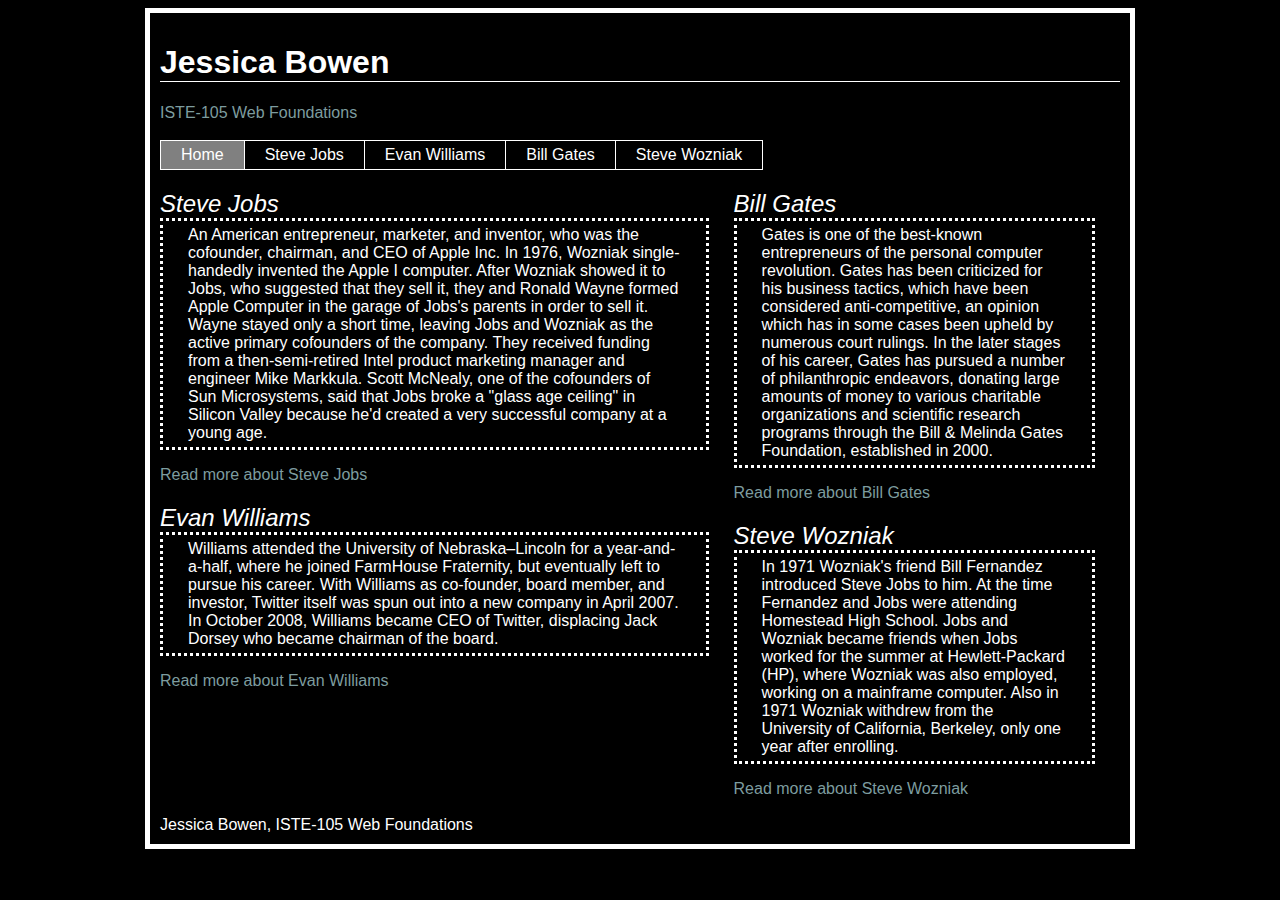
<file: index.html>
<!DOCTYPE html>

<html>

	<head>
		<meta charset="utf-8">
		<title>Jessica Bowen, ISTE-105 Project 3</title>
		<link rel="stylesheet" href="css/styles.css">
		<link rel="stylesheet" href="css/navigation.css">
	</head>
	
	<body>
		<div class="container">
		
		<header>
			<h1>Jessica Bowen</h1>
			<a href="index.html">ISTE-105 Web Foundations</a>
		</header>
		
		<br>
		
		<nav class="menu">
			<ul>
				<li class="highlighted"> <a href="index.html">Home</a> </li>
				<li> <a href="steve_jobs.html">Steve Jobs</a> </li>
				<li> <a href="evan_williams.html">Evan Williams</a> </li>
				<li> <a href="bill_gates.html">Bill Gates</a> </li>
				<li> <a href="steve_wozniak.html">Steve Wozniak</a> </li>
			</ul>
		</nav>
		
		<article class="story">
			
			<h2>Steve Jobs</h2>
				<p>An American entrepreneur, marketer, and inventor, who was the cofounder, chairman, and CEO of Apple Inc. In 1976, Wozniak single-handedly invented the Apple I computer. After Wozniak showed it to Jobs, who suggested that they sell it, they and Ronald Wayne formed Apple Computer in the garage of Jobs's parents in order to sell it. Wayne stayed only a short time, leaving Jobs and Wozniak as the active primary cofounders of the company. They received funding from a then-semi-retired Intel product marketing manager and engineer Mike Markkula. Scott McNealy, one of the cofounders of Sun Microsystems, said that Jobs broke a "glass age ceiling" in Silicon Valley because he'd created a very successful company at a young age.</p>
				<a href="steve_jobs.html">Read more about Steve Jobs</a>
				
			<h2>Evan Williams</h2>
				<p>Williams attended the University of Nebraska–Lincoln for a year-and-a-half, where he joined FarmHouse Fraternity, but eventually left to pursue his career. With Williams as co-founder, board member, and investor, Twitter itself was spun out into a new company in April 2007. In October 2008, Williams became CEO of Twitter, displacing Jack Dorsey who became chairman of the board.</p>
				<a href="evan_williams.html">Read more about Evan Williams</a>
				
		</article>
		
		<aside class="story">
		
			<h2>Bill Gates</h2>
					<p>Gates is one of the best-known entrepreneurs of the personal computer revolution. Gates has been criticized for his business tactics, which have been considered anti-competitive, an opinion which has in some cases been upheld by numerous court rulings. In the later stages of his career, Gates has pursued a number of philanthropic endeavors, donating large amounts of money to various charitable organizations and scientific research programs through the Bill & Melinda Gates Foundation, established in 2000.</p>
					<a href="bill_gates.html">Read more about Bill Gates</a>
					
			<h2>Steve Wozniak</h2>
					<p>In 1971 Wozniak's friend Bill Fernandez introduced Steve Jobs to him. At the time Fernandez and Jobs were attending Homestead High School. Jobs and Wozniak became friends when Jobs worked for the summer at Hewlett-Packard (HP), where Wozniak was also employed, working on a mainframe computer. Also in 1971 Wozniak withdrew from the University of California, Berkeley, only one year after enrolling.</p>
					<a href="steve_wozniak.html">Read more about Steve Wozniak</a>
		</aside>
		
		<footer>
			<br>
			Jessica Bowen, ISTE-105 Web Foundations
		</footer>
	
	</div>
	
	</body>
	
</html>
</file>
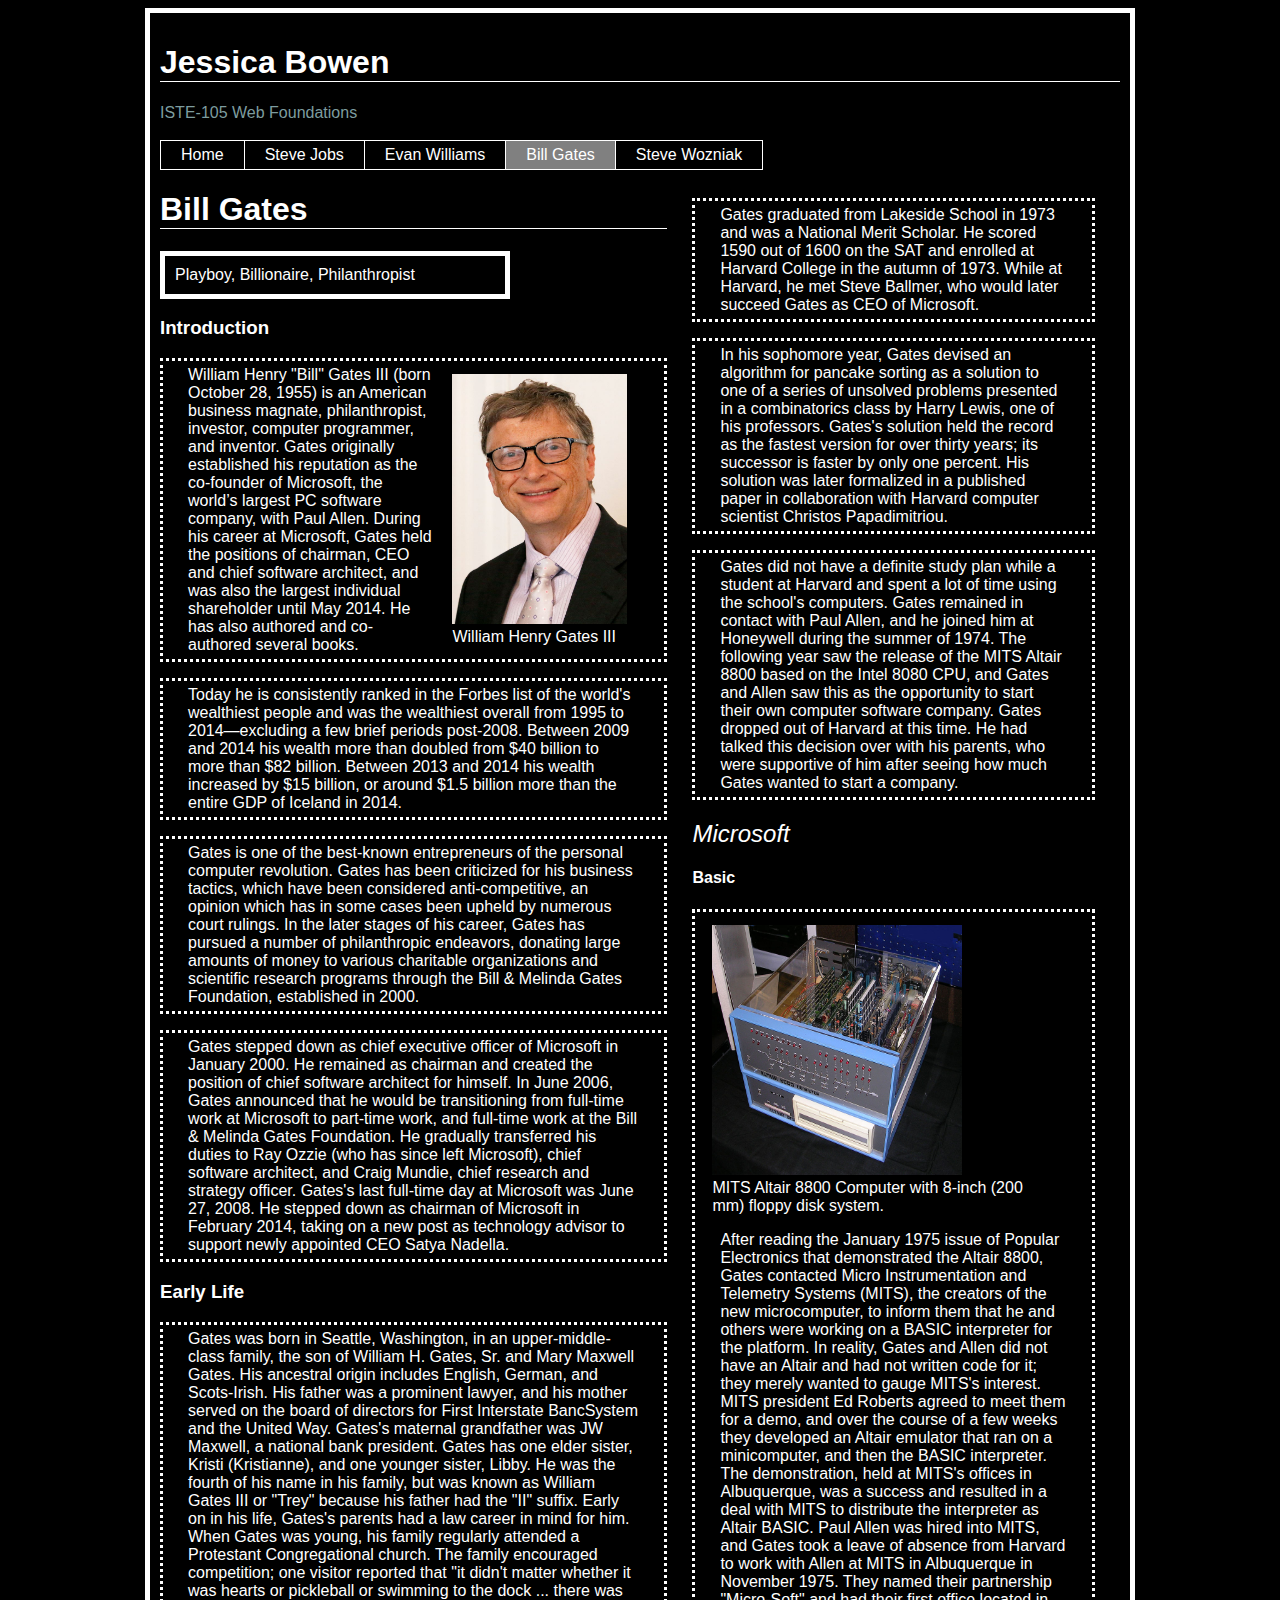
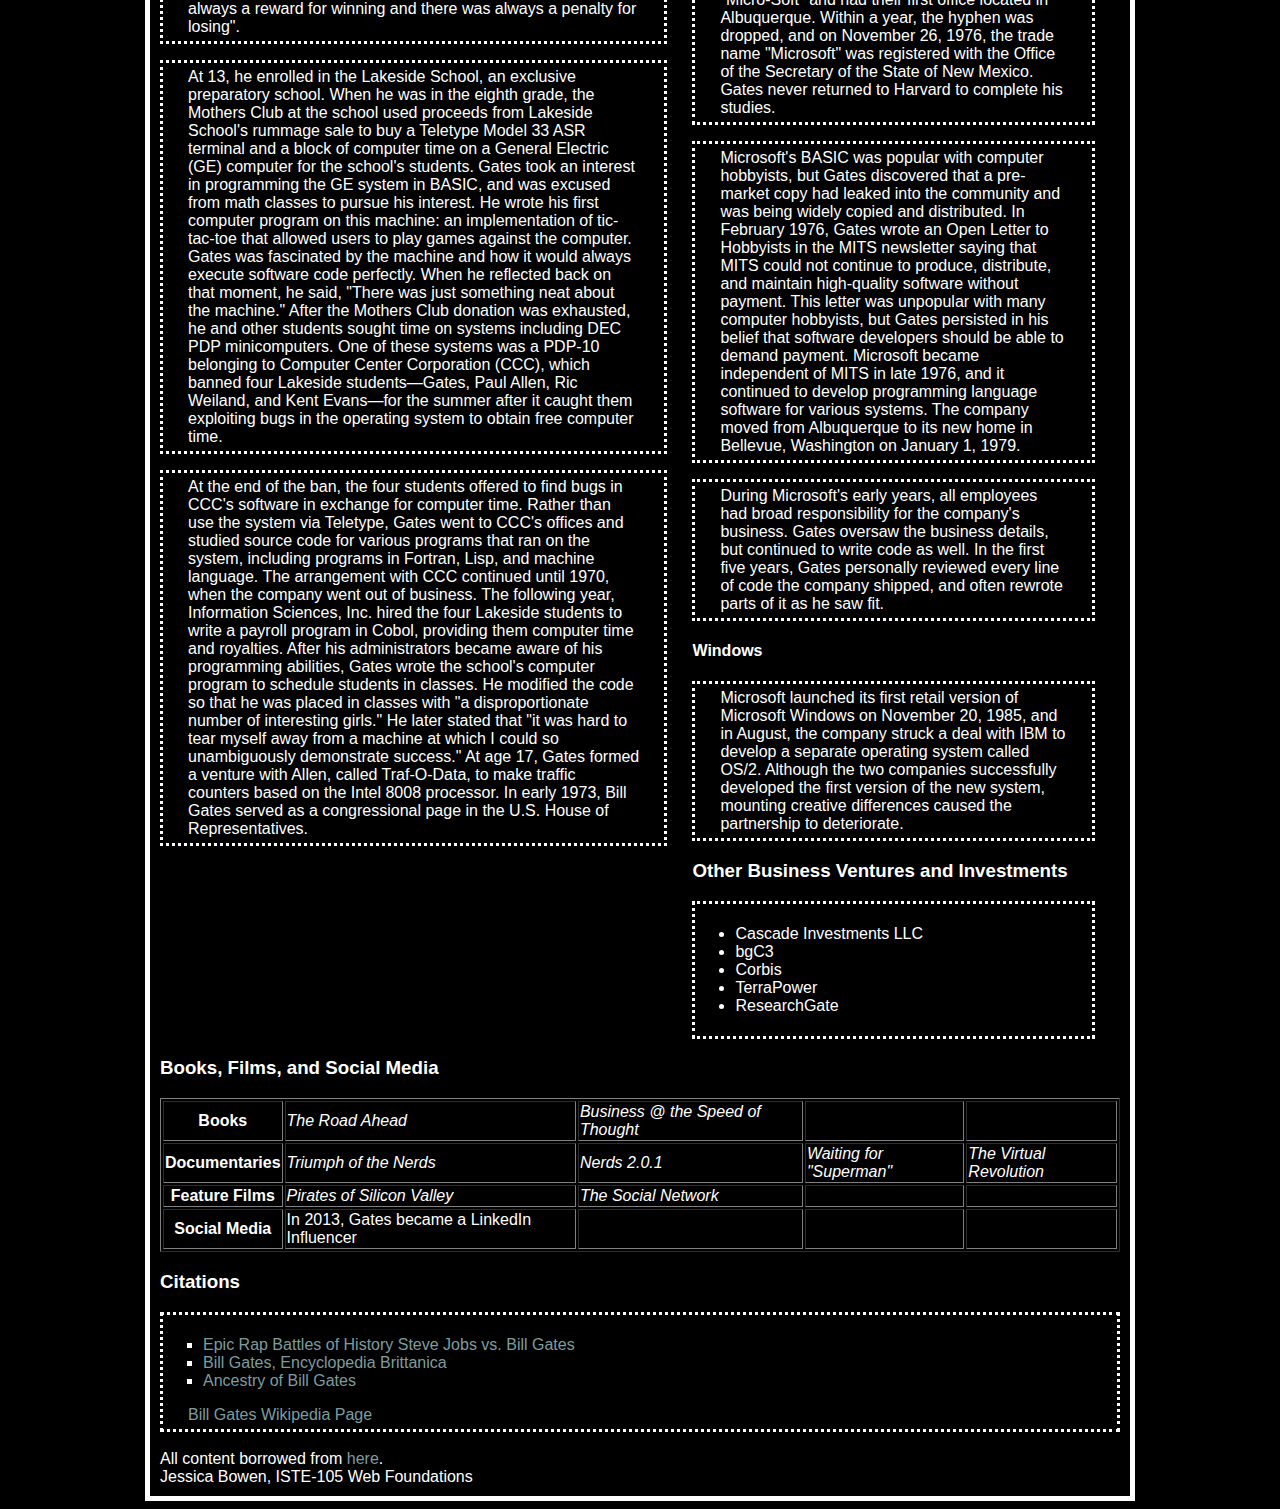
<file: bill_gates.html>
<!DOCTYPE html>

<html>

	<head>
		<meta charset="utf-8">
		<title>Jessica Bowen, ISTE-105 Project 3</title>
		<link rel="stylesheet" href="css/styles.css">
		<link rel="stylesheet" href="css/navigation.css">
	</head>
	
	<body>
		<div class="container">
		
		<header>
			<h1>Jessica Bowen</h1>
			<a href="index.html">ISTE-105 Web Foundations</a>
		</header>
		
		<br>
		
		<nav class="menu">
			<ul>
				<li> <a href="index.html">Home</a> </li>
				<li> <a href="steve_jobs.html">Steve Jobs</a> </li>
				<li> <a href="evan_williams.html">Evan Williams</a> </li>
				<li class="highlighted"> <a href="bill_gates.html">Bill Gates</a> </li>
				<li> <a href="steve_wozniak.html">Steve Wozniak</a> </li>
			</ul>
		</nav>
		
		<article class="story">
			<h1>Bill Gates</h1>
			<div>Playboy, Billionaire, Philanthropist</div>
			
			<h3>Introduction</h3>
				
				<figure>
					<img height="250" width="175" src="images/bill.jpg" alt="Bill Gates">
					<figcaption>William Henry Gates III</figcaption>
				</figure>
				
				<p>William Henry "Bill" Gates III (born October 28, 1955) is an American business magnate, philanthropist, investor, computer programmer, and inventor. Gates originally established his reputation as the co-founder of Microsoft, the world’s largest PC software company, with Paul Allen. During his career at Microsoft, Gates held the positions of chairman, CEO and chief software architect, and was also the largest individual shareholder until May 2014. He has also authored and co-authored several books.</p>
				
				<p>Today he is consistently ranked in the Forbes list of the world's wealthiest people and was the wealthiest overall from 1995 to 2014—excluding a few brief periods post-2008. Between 2009 and 2014 his wealth more than doubled from $40 billion to more than $82 billion. Between 2013 and 2014 his wealth increased by $15 billion, or around $1.5 billion more than the entire GDP of Iceland in 2014.</p>
				
				<p>Gates is one of the best-known entrepreneurs of the personal computer revolution. Gates has been criticized for his business tactics, which have been considered anti-competitive, an opinion which has in some cases been upheld by numerous court rulings. In the later stages of his career, Gates has pursued a number of philanthropic endeavors, donating large amounts of money to various charitable organizations and scientific research programs through the Bill & Melinda Gates Foundation, established in 2000.</p>
				
				<p>Gates stepped down as chief executive officer of Microsoft in January 2000. He remained as chairman and created the position of chief software architect for himself. In June 2006, Gates announced that he would be transitioning from full-time work at Microsoft to part-time work, and full-time work at the Bill & Melinda Gates Foundation. He gradually transferred his duties to Ray Ozzie (who has since left Microsoft), chief software architect, and Craig Mundie, chief research and strategy officer. Gates's last full-time day at Microsoft was June 27, 2008. He stepped down as chairman of Microsoft in February 2014, taking on a new post as technology advisor to support newly appointed CEO Satya Nadella.</p>
				
			<h3>Early Life</h3>
				
				<p>Gates was born in Seattle, Washington, in an upper-middle-class family, the son of William H. Gates, Sr. and Mary Maxwell Gates. His ancestral origin includes English, German, and Scots-Irish. His father was a prominent lawyer, and his mother served on the board of directors for First Interstate BancSystem and the United Way. Gates's maternal grandfather was JW Maxwell, a national bank president. Gates has one elder sister, Kristi (Kristianne), and one younger sister, Libby. He was the fourth of his name in his family, but was known as William Gates III or "Trey" because his father had the "II" suffix. Early on in his life, Gates's parents had a law career in mind for him. When Gates was young, his family regularly attended a Protestant Congregational church. The family encouraged competition; one visitor reported that "it didn't matter whether it was hearts or pickleball or swimming to the dock ... there was always a reward for winning and there was always a penalty for losing".</p>
				
				<p>At 13, he enrolled in the Lakeside School, an exclusive preparatory school. When he was in the eighth grade, the Mothers Club at the school used proceeds from Lakeside School's rummage sale to buy a Teletype Model 33 ASR terminal and a block of computer time on a General Electric (GE) computer for the school's students. Gates took an interest in programming the GE system in BASIC, and was excused from math classes to pursue his interest. He wrote his first computer program on this machine: an implementation of tic-tac-toe that allowed users to play games against the computer. Gates was fascinated by the machine and how it would always execute software code perfectly. When he reflected back on that moment, he said, "There was just something neat about the machine." After the Mothers Club donation was exhausted, he and other students sought time on systems including DEC PDP minicomputers. One of these systems was a PDP-10 belonging to Computer Center Corporation (CCC), which banned four Lakeside students—Gates, Paul Allen, Ric Weiland, and Kent Evans—for the summer after it caught them exploiting bugs in the operating system to obtain free computer time.</p>
			
			<p>At the end of the ban, the four students offered to find bugs in CCC's software in exchange for computer time. Rather than use the system via Teletype, Gates went to CCC's offices and studied source code for various programs that ran on the system, including programs in Fortran, Lisp, and machine language. The arrangement with CCC continued until 1970, when the company went out of business. The following year, Information Sciences, Inc. hired the four Lakeside students to write a payroll program in Cobol, providing them computer time and royalties. After his administrators became aware of his programming abilities, Gates wrote the school's computer program to schedule students in classes. He modified the code so that he was placed in classes with "a disproportionate number of interesting girls." He later stated that "it was hard to tear myself away from a machine at which I could so unambiguously demonstrate success." At age 17, Gates formed a venture with Allen, called Traf-O-Data, to make traffic counters based on the Intel 8008 processor. In early 1973, Bill Gates served as a congressional page in the U.S. House of Representatives.</p>
		
		</article>
		
		<aside class="story">
			<p>Gates graduated from Lakeside School in 1973 and was a National Merit Scholar. He scored 1590 out of 1600 on the SAT and enrolled at Harvard College in the autumn of 1973. While at Harvard, he met Steve Ballmer, who would later succeed Gates as CEO of Microsoft.</p>
			
			<p>In his sophomore year, Gates devised an algorithm for pancake sorting as a solution to one of a series of unsolved problems presented in a combinatorics class by Harry Lewis, one of his professors. Gates's solution held the record as the fastest version for over thirty years; its successor is faster by only one percent. His solution was later formalized in a published paper in collaboration with Harvard computer scientist Christos Papadimitriou.</p>
			
			<p>Gates did not have a definite study plan while a student at Harvard and spent a lot of time using the school's computers. Gates remained in contact with Paul Allen, and he joined him at Honeywell during the summer of 1974. The following year saw the release of the MITS Altair 8800 based on the Intel 8080 CPU, and Gates and Allen saw this as the opportunity to start their own computer software company. Gates dropped out of Harvard at this time. He had talked this decision over with his parents, who were supportive of him after seeing how much Gates wanted to start a company.</p>
			
			<h2>Microsoft</h2>
				<h4>Basic</h4>
			
				<figure>
					<img height="250" width="250" src="images/altair.jpg" alt="MITS Altair 8800">
					<figcaption>MITS Altair 8800 Computer with 8-inch (200 mm) floppy disk system.</figcaption>
				</figure>
					
					<p>After reading the January 1975 issue of Popular Electronics that demonstrated the Altair 8800, Gates contacted Micro Instrumentation and Telemetry Systems (MITS), the creators of the new microcomputer, to inform them that he and others were working on a BASIC interpreter for the platform. In reality, Gates and Allen did not have an Altair and had not written code for it; they merely wanted to gauge MITS's interest. MITS president Ed Roberts agreed to meet them for a demo, and over the course of a few weeks they developed an Altair emulator that ran on a minicomputer, and then the BASIC interpreter. The demonstration, held at MITS's offices in Albuquerque, was a success and resulted in a deal with MITS to distribute the interpreter as Altair BASIC. Paul Allen was hired into MITS, and Gates took a leave of absence from Harvard to work with Allen at MITS in Albuquerque in November 1975. They named their partnership "Micro-Soft" and had their first office located in Albuquerque. Within a year, the hyphen was dropped, and on November 26, 1976, the trade name "Microsoft" was registered with the Office of the Secretary of the State of New Mexico. Gates never returned to Harvard to complete his studies.</p>
					
					<p>Microsoft's BASIC was popular with computer hobbyists, but Gates discovered that a pre-market copy had leaked into the community and was being widely copied and distributed. In February 1976, Gates wrote an Open Letter to Hobbyists in the MITS newsletter saying that MITS could not continue to produce, distribute, and maintain high-quality software without payment. This letter was unpopular with many computer hobbyists, but Gates persisted in his belief that software developers should be able to demand payment. Microsoft became independent of MITS in late 1976, and it continued to develop programming language software for various systems. The company moved from Albuquerque to its new home in Bellevue, Washington on January 1, 1979.</p>
					
					<p>During Microsoft's early years, all employees had broad responsibility for the company's business. Gates oversaw the business details, but continued to write code as well. In the first five years, Gates personally reviewed every line of code the company shipped, and often rewrote parts of it as he saw fit.</p>
			
			<h4>Windows</h4>
				
				<p>Microsoft launched its first retail version of Microsoft Windows on November 20, 1985, and in August, the company struck a deal with IBM to develop a separate operating system called OS/2. Although the two companies successfully developed the first version of the new system, mounting creative differences caused the partnership to deteriorate.</p>
				
			<h3>Other Business Ventures and Investments</h3>
					<section>
					
					<ul>
						<li>Cascade Investments LLC</li>
						<li>bgC3</li>
						<li>Corbis</li>
						<li>TerraPower</li>
						<li>ResearchGate</li>
					</ul>
					</section>
								
		</aside>
		
		<footer>
				<h3>Books, Films, and Social Media</h3>
					<table border="1">
						<tr>
							<th>Books</th>
							<td><em>The Road Ahead</em></td>
							<td><em>Business @ the Speed of Thought</em></td>
							<td> </td>
							<td> </td>
						</tr>
						<tr>
							<th>Documentaries</th>
							<td><em>Triumph of the Nerds</em></td>
							<td><em>Nerds 2.0.1</em></td>
							<td><em>Waiting for "Superman"</em></td>
							<td><em>The Virtual Revolution</em></td>
						</tr>
						<tr>
							<th>Feature Films</th>
							<td><em>Pirates of Silicon Valley</em></td>
							<td><em>The Social Network</em></td>
							<td> </td>
							<td> </td>
						</tr>
						<tr>
							<th>Social Media</th>
							<td>In 2013, Gates became a LinkedIn Influencer</td>
							<td> </td>
							<td> </td>
							<td> </td>
						</tr>
					</table>
					
			<h3>Citations</h3>
				 <section>
				 
				 <ul style="list-style-type:square">
				 	<li><a href="www.youtube.com/watch?v=njos57IJf-0">Epic Rap Battles of History Steve Jobs vs. Bill Gates</a></li>
				 	<li><a href="http://www.britannica.com/EBchecked/topic/226865/Bill-Gates">Bill Gates, Encyclopedia Brittanica</a></li>
				 	<li><a href="http://www.wargs.com/other/gates.html">Ancestry of Bill Gates</a></li>
				 </ul>
				<a href="http://en.wikipedia.org/wiki/Bill_Gates">Bill Gates Wikipedia Page</a>
				</section>

				<br>
				All content borrowed from <a href="http://people.rit.edu/jks2819/105/project1/index.html">here</a>.<br>
				Jessica Bowen, ISTE-105 Web Foundations

		</footer>
	
	</div>
	
	</body>
	
</html>
</file>
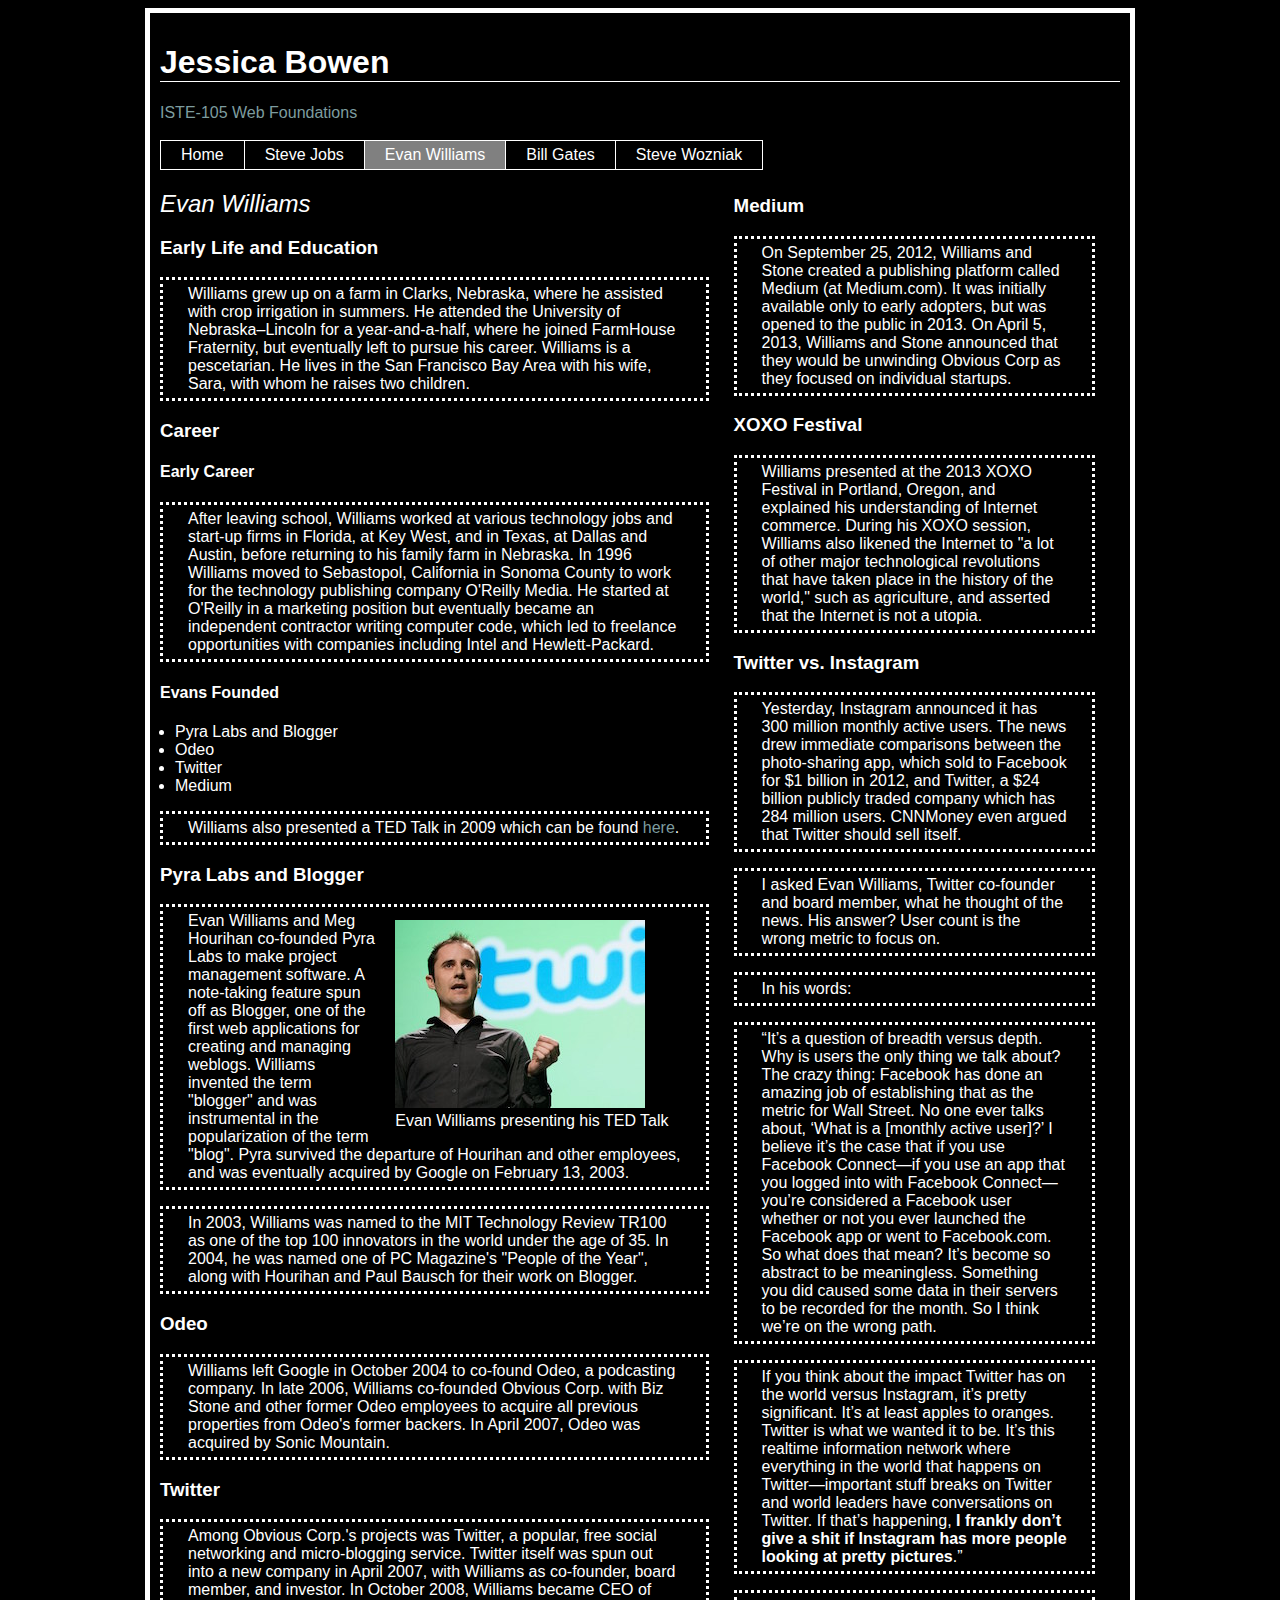
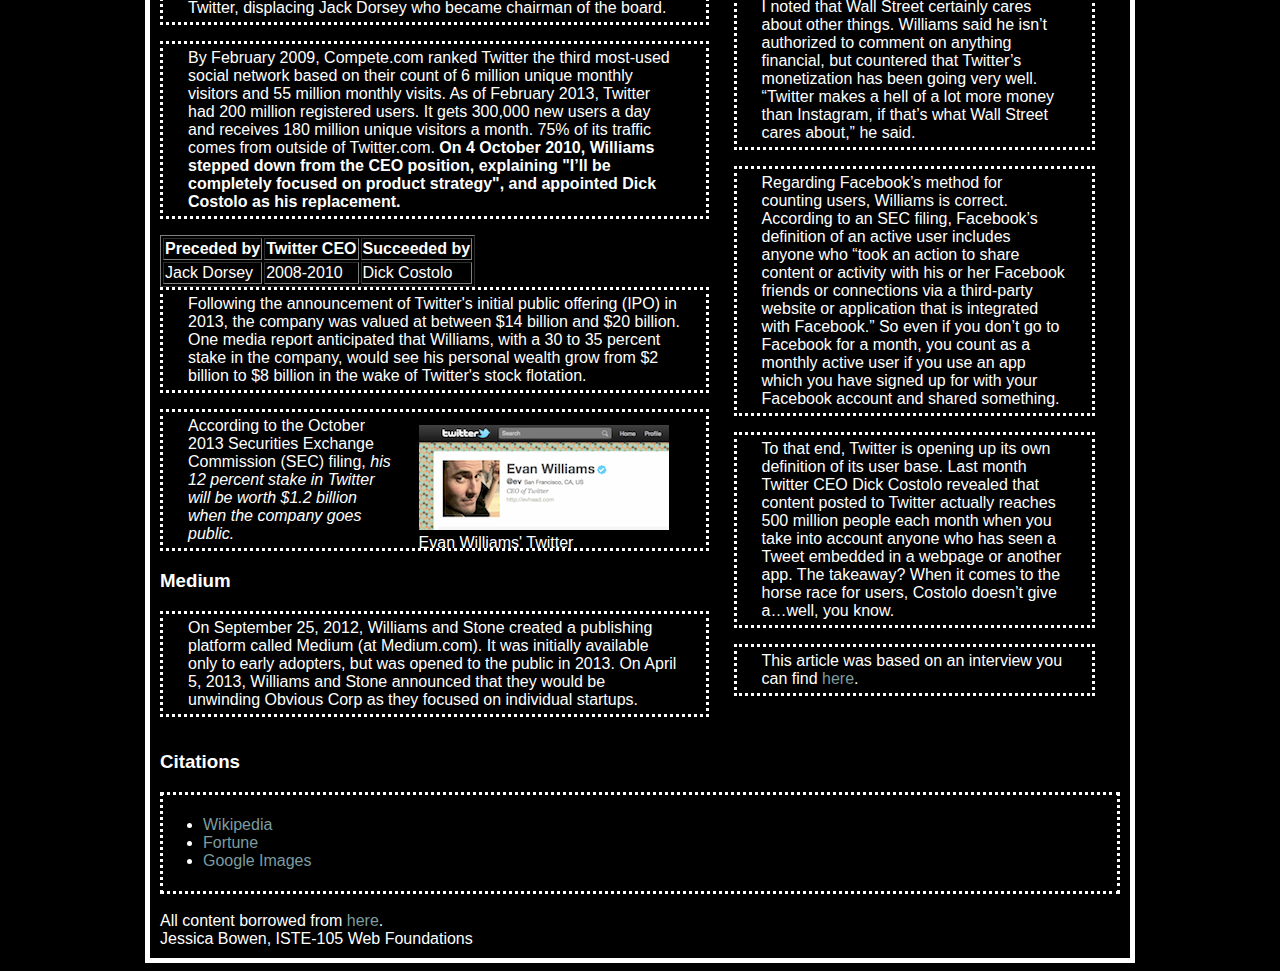
<file: evan_williams.html>
<!DOCTYPE html>

<html>

	<head>
		<meta charset="utf-8">
		<title>Evan Williams, Jessica Bowen, ISTE-105 Project 3</title>
		<link rel="stylesheet" href="css/styles.css">
		<link rel="stylesheet" href="css/navigation.css">
	</head>
	
	<body>
		<div class="container">
		
		<header>
			<h1>Jessica Bowen</h1>
			<a href="index.html">ISTE-105 Web Foundations</a>
		</header>
		
		<br>
		
		<nav class="menu">
			<ul>
				<li> <a href="index.html">Home</a> </li>
				<li> <a href="steve_jobs.html">Steve Jobs</a> </li>
				<li class="highlighted"> <a href="evan_williams.html">Evan Williams</a> </li>
				<li> <a href="bill_gates.html">Bill Gates</a> </li>
				<li> <a href="steve_wozniak.html">Steve Wozniak</a> </li>
			</ul>
		</nav>
		
		<article class="story">
			<h2>Evan Williams</h2>
			
			<h3>Early Life and Education</h3>
				<p>Williams grew up on a farm in Clarks, Nebraska, where he assisted with crop irrigation in summers. He attended the University of Nebraska–Lincoln for a year-and-a-half, where he joined FarmHouse Fraternity, but eventually left to pursue his career. Williams is a pescetarian. He lives in the San Francisco Bay Area with his wife, Sara, with whom he raises two children.</p>

			<h3>Career</h3>
				<h4>Early Career</h4>
					<p>After leaving school, Williams worked at various technology jobs and start-up firms in Florida, at Key West, and in Texas, at Dallas and Austin, before returning to his family farm in Nebraska. In 1996 Williams moved to Sebastopol, California in Sonoma County to work for the technology publishing company O'Reilly Media. He started at O'Reilly in a marketing position but eventually became an independent contractor writing computer code, which led to freelance opportunities with companies including Intel and Hewlett-Packard.</p>
				
				<h4>Evans Founded</h4>
					<ul>
						<li> Pyra Labs and Blogger </li>
						<li> Odeo </li>
						<li> Twitter </li>
						<li> Medium </li>
					</ul>
					<p>Williams also presented a TED Talk in 2009 which can be found <a href="https://www.ted.com/talks/evan_williams_on_listening_to_twitter_users">here</a>.</p>
				
				<h3>Pyra Labs and Blogger</h3>
				
					<figure>
						<img src="images/evanwilliams.jpg" alt="Evan Williams">
						<figcaption>Evan Williams presenting his TED Talk</figcaption>
					</figure>
					
					<p>Evan Williams and Meg Hourihan co-founded Pyra Labs to make project management software. A note-taking feature spun off as Blogger, one of the first web applications for creating and managing weblogs. Williams invented the term "blogger" and was instrumental in the popularization of the term "blog". Pyra survived the departure of Hourihan and other employees, and was eventually acquired by Google on February 13, 2003.</p>
					<p>In 2003, Williams was named to the MIT Technology Review TR100 as one of the top 100 innovators in the world under the age of 35. In 2004, he was named one of PC Magazine's "People of the Year", along with Hourihan and Paul Bausch for their work on Blogger.</p>
				
				<h3>Odeo</h3>
					<p>Williams left Google in October 2004 to co-found Odeo, a podcasting company. In late 2006, Williams co-founded Obvious Corp. with Biz Stone and other former Odeo employees to acquire all previous properties from Odeo's former backers. In April 2007, Odeo was acquired by Sonic Mountain.</p>
					
				<h3>Twitter</h3>
					<p>Among Obvious Corp.'s projects was Twitter, a popular, free social networking and micro-blogging service. Twitter itself was spun out into a new company in April 2007, with Williams as co-founder, board member, and investor. In October 2008, Williams became CEO of Twitter, displacing Jack Dorsey who became chairman of the board.</p>
					<p>By February 2009, Compete.com ranked Twitter the third most-used social network based on their count of 6 million unique monthly visitors and 55 million monthly visits. As of February 2013, Twitter had 200 million registered users. It gets 300,000 new users a day and receives 180 million unique visitors a month. 75% of its traffic comes from outside of Twitter.com. <strong>On 4 October 2010, Williams stepped down from the CEO position, explaining "I’ll be completely focused on product strategy", and appointed Dick Costolo as his replacement.</strong></p>
					
					<table border="1">
						<tr>
							<th>Preceded by</th>
							<th>Twitter CEO</th>
							<th>Succeeded by</th>
						</tr>
						<tr>
							<td>Jack Dorsey</td>
							<td>2008-2010</td>
							<td>Dick Costolo</td>
						</tr>
					</table>
					
					<p>Following the announcement of Twitter's initial public offering (IPO) in 2013, the company was valued at between $14 billion and $20 billion. One media report anticipated that Williams, with a 30 to 35 percent stake in the company, would see his personal wealth grow from $2 billion to $8 billion in the wake of Twitter's stock flotation.</p>
					
					<figure>
						<img src="images/twitterevan.jpg" alt="Evan's Twitter">
						<figcaption>Evan Williams' Twitter</figcaption>
					</figure>
					
					<p>According to the October 2013 Securities Exchange Commission (SEC) filing, <em>his 12 percent stake in Twitter will be worth $1.2 billion when the company goes public.</em></p>
		
				<h3>Medium</h3>
					<p>On September 25, 2012, Williams and Stone created a publishing platform called Medium (at Medium.com). It was initially available only to early adopters, but was opened to the public in 2013. On April 5, 2013, Williams and Stone announced that they would be unwinding Obvious Corp as they focused on individual startups.</p>
		</article>
		
		<aside class="story">
				<h3>Medium</h3>
					<p>On September 25, 2012, Williams and Stone created a publishing platform called Medium (at Medium.com). It was initially available only to early adopters, but was opened to the public in 2013. On April 5, 2013, Williams and Stone announced that they would be unwinding Obvious Corp as they focused on individual startups.</p>
					
				<h3>XOXO Festival</h3>
					<p>Williams presented at the 2013 XOXO Festival in Portland, Oregon, and explained his understanding of Internet commerce. During his XOXO session, Williams also likened the Internet to "a lot of other major technological revolutions that have taken place in the history of the world," such as agriculture, and asserted that the Internet is not a utopia.</p>

				<h3>Twitter vs. Instagram</h3>
					<p>Yesterday, Instagram announced it has 300 million monthly active users. The news drew immediate comparisons between the photo-sharing app, which sold to Facebook for $1 billion in 2012, and Twitter, a $24 billion publicly traded company which has 284 million users. CNNMoney even argued that Twitter should sell itself.</p>
					<p>I asked Evan Williams, Twitter co-founder and board member, what he thought of the news. His answer? User count is the wrong metric to focus on.</p>
					<p>In his words:</p>
					<p>“It’s a question of breadth versus depth. Why is users the only thing we talk about? The crazy thing: Facebook has done an amazing job of establishing that as the metric for Wall Street. No one ever talks about, ‘What is a [monthly active user]?’ I believe it’s the case that if you use Facebook Connect—if you use an app that you logged into with Facebook Connect—you’re considered a Facebook user whether or not you ever launched the Facebook app or went to Facebook.com. So what does that mean? It’s become so abstract to be meaningless. Something you did caused some data in their servers to be recorded for the month. So I think we’re on the wrong path.</p>
					<p>If you think about the impact Twitter has on the world versus Instagram, it’s pretty significant. It’s at least apples to oranges. Twitter is what we wanted it to be. It’s this realtime information network where everything in the world that happens on Twitter—important stuff breaks on Twitter and world leaders have conversations on Twitter. If that’s happening, <strong>I frankly don’t give a shit if Instagram has more people looking at pretty pictures</strong>.”</p>
					<p>I noted that Wall Street certainly cares about other things. Williams said he isn’t authorized to comment on anything financial, but countered that Twitter’s monetization has been going very well. “Twitter makes a hell of a lot more money than Instagram, if that’s what Wall Street cares about,” he said.</p>
					<p>Regarding Facebook’s method for counting users, Williams is correct. According to an SEC filing, Facebook’s definition of an active user includes anyone who “took an action to share content or activity with his or her Facebook friends or connections via a third-party website or application that is integrated with Facebook.” So even if you don’t go to Facebook for a month, you count as a monthly active user if you use an app which you have signed up for with your Facebook account and shared something.</p>
					<p>To that end, Twitter is opening up its own definition of its user base. Last month Twitter CEO Dick Costolo revealed that content posted to Twitter actually reaches 500 million people each month when you take into account anyone who has seen a Tweet embedded in a webpage or another app. The takeaway? When it comes to the horse race for users, Costolo doesn’t give a…well, you know.</p>
					<p>This article was based on an interview you can find <a href="http://fortune.com/2014/12/11/twitter-evan-williams-instagram/">here</a>.</p>

		</aside>
		
		<footer>
			
			<h3>Citations</h3>
				 <section>
				 <ul>
				 	<li> <a href="http://en.wikipedia.org/wiki/Evan_Williams_(Internet_entrepreneur)">Wikipedia</a> </li>
				 	<li> <a href="http://fortune.com/2014/12/11/twitter-evan-williams-instagram/">Fortune</a> </li>
					<li> <a href="https://images.google.com">Google Images</a> </li>
				</ul> 
				</section>
				
				<br>
				All content borrowed from <a href="http://people.rit.edu/aes5090/105/project1/index.html">here</a>.<br>
				Jessica Bowen, ISTE-105 Web Foundations
		</footer>
	
	</div>
	
	</body>
	
</html>
</file>
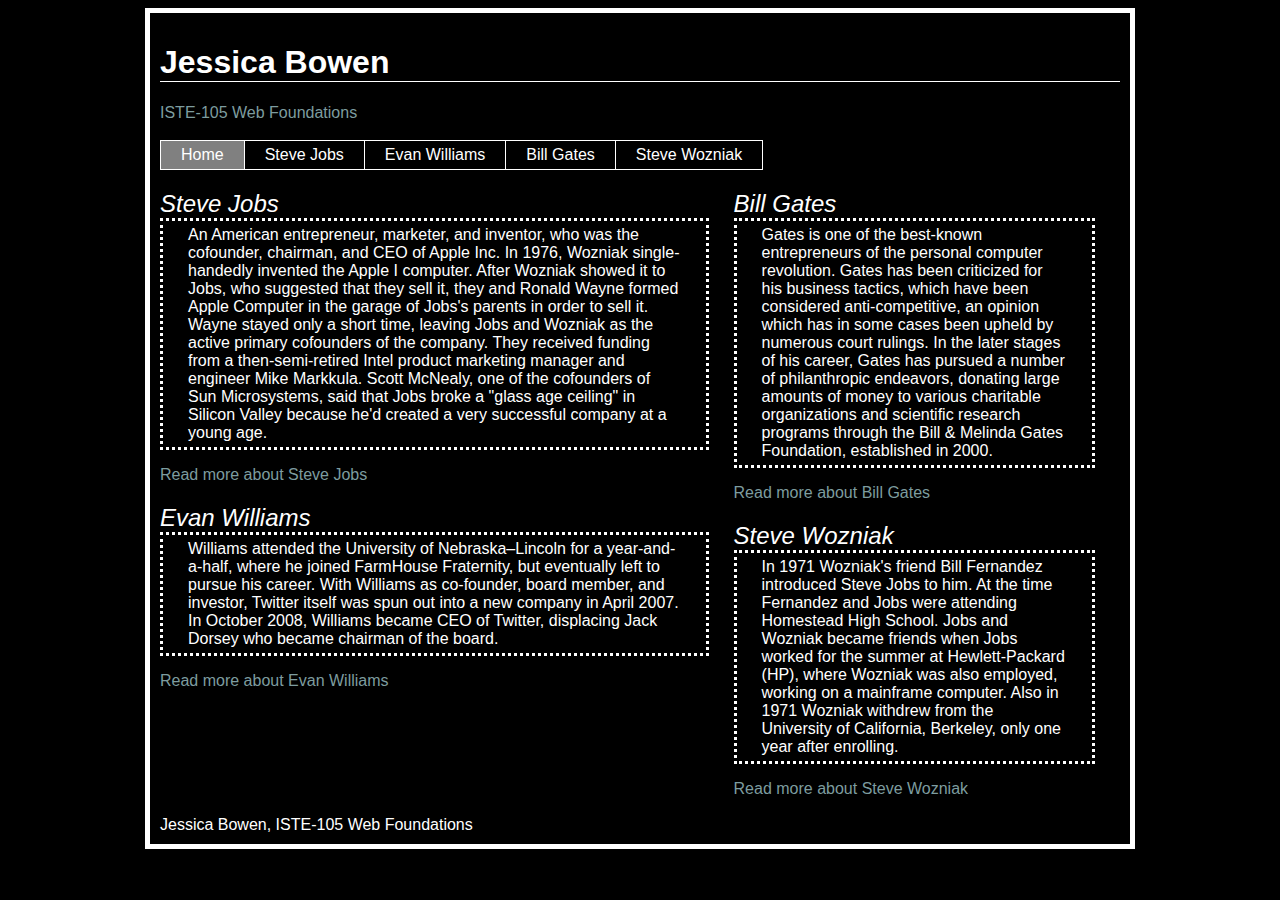
<file: start.html>
<!DOCTYPE html>

<html>

	<head>
		<meta charset="utf-8">
		<title>Jessica Bowen, ISTE-105 Project 3</title>
		<link rel="stylesheet" href="css/styles.css">
		<link rel="stylesheet" href="css/navigation.css">
	</head>
	
	<body>
		<div class="container">
		
		<header>
			<h1>Jessica Bowen</h1>
			<a href="start.html">ISTE-105 Web Foundations</a>
		</header>
		
		<br>
		
		<nav class="menu">
			<ul>
				<li class="highlighted"> <a href="start.html">Home</a> </li>
				<li> <a href="steve_jobs.html">Steve Jobs</a> </li>
				<li> <a href="evan_williams.html">Evan Williams</a> </li>
				<li> <a href="bill_gates.html">Bill Gates</a> </li>
				<li> <a href="steve_wozniak.html">Steve Wozniak</a> </li>
			</ul>
		</nav>
		
		<article class="story">
			
			<h2>Steve Jobs</h2>
				<p>An American entrepreneur, marketer, and inventor, who was the cofounder, chairman, and CEO of Apple Inc. In 1976, Wozniak single-handedly invented the Apple I computer. After Wozniak showed it to Jobs, who suggested that they sell it, they and Ronald Wayne formed Apple Computer in the garage of Jobs's parents in order to sell it. Wayne stayed only a short time, leaving Jobs and Wozniak as the active primary cofounders of the company. They received funding from a then-semi-retired Intel product marketing manager and engineer Mike Markkula. Scott McNealy, one of the cofounders of Sun Microsystems, said that Jobs broke a "glass age ceiling" in Silicon Valley because he'd created a very successful company at a young age.</p>
				<a href="steve_jobs.html">Read more about Steve Jobs</a>
				
			<h2>Evan Williams</h2>
				<p>Williams attended the University of Nebraska–Lincoln for a year-and-a-half, where he joined FarmHouse Fraternity, but eventually left to pursue his career. With Williams as co-founder, board member, and investor, Twitter itself was spun out into a new company in April 2007. In October 2008, Williams became CEO of Twitter, displacing Jack Dorsey who became chairman of the board.</p>
				<a href="evan_williams.html">Read more about Evan Williams</a>
				
		</article>
		
		<aside class="story">
		
			<h2>Bill Gates</h2>
					<p>Gates is one of the best-known entrepreneurs of the personal computer revolution. Gates has been criticized for his business tactics, which have been considered anti-competitive, an opinion which has in some cases been upheld by numerous court rulings. In the later stages of his career, Gates has pursued a number of philanthropic endeavors, donating large amounts of money to various charitable organizations and scientific research programs through the Bill & Melinda Gates Foundation, established in 2000.</p>
					<a href="bill_gates.html">Read more about Bill Gates</a>
					
			<h2>Steve Wozniak</h2>
					<p>In 1971 Wozniak's friend Bill Fernandez introduced Steve Jobs to him. At the time Fernandez and Jobs were attending Homestead High School. Jobs and Wozniak became friends when Jobs worked for the summer at Hewlett-Packard (HP), where Wozniak was also employed, working on a mainframe computer. Also in 1971 Wozniak withdrew from the University of California, Berkeley, only one year after enrolling.</p>
					<a href="steve_wozniak.html">Read more about Steve Wozniak</a>
		</aside>
		
		<footer>
			<br>
			Jessica Bowen, ISTE-105 Web Foundations
		</footer>
	
	</div>
	
	</body>
	
</html>
</file>
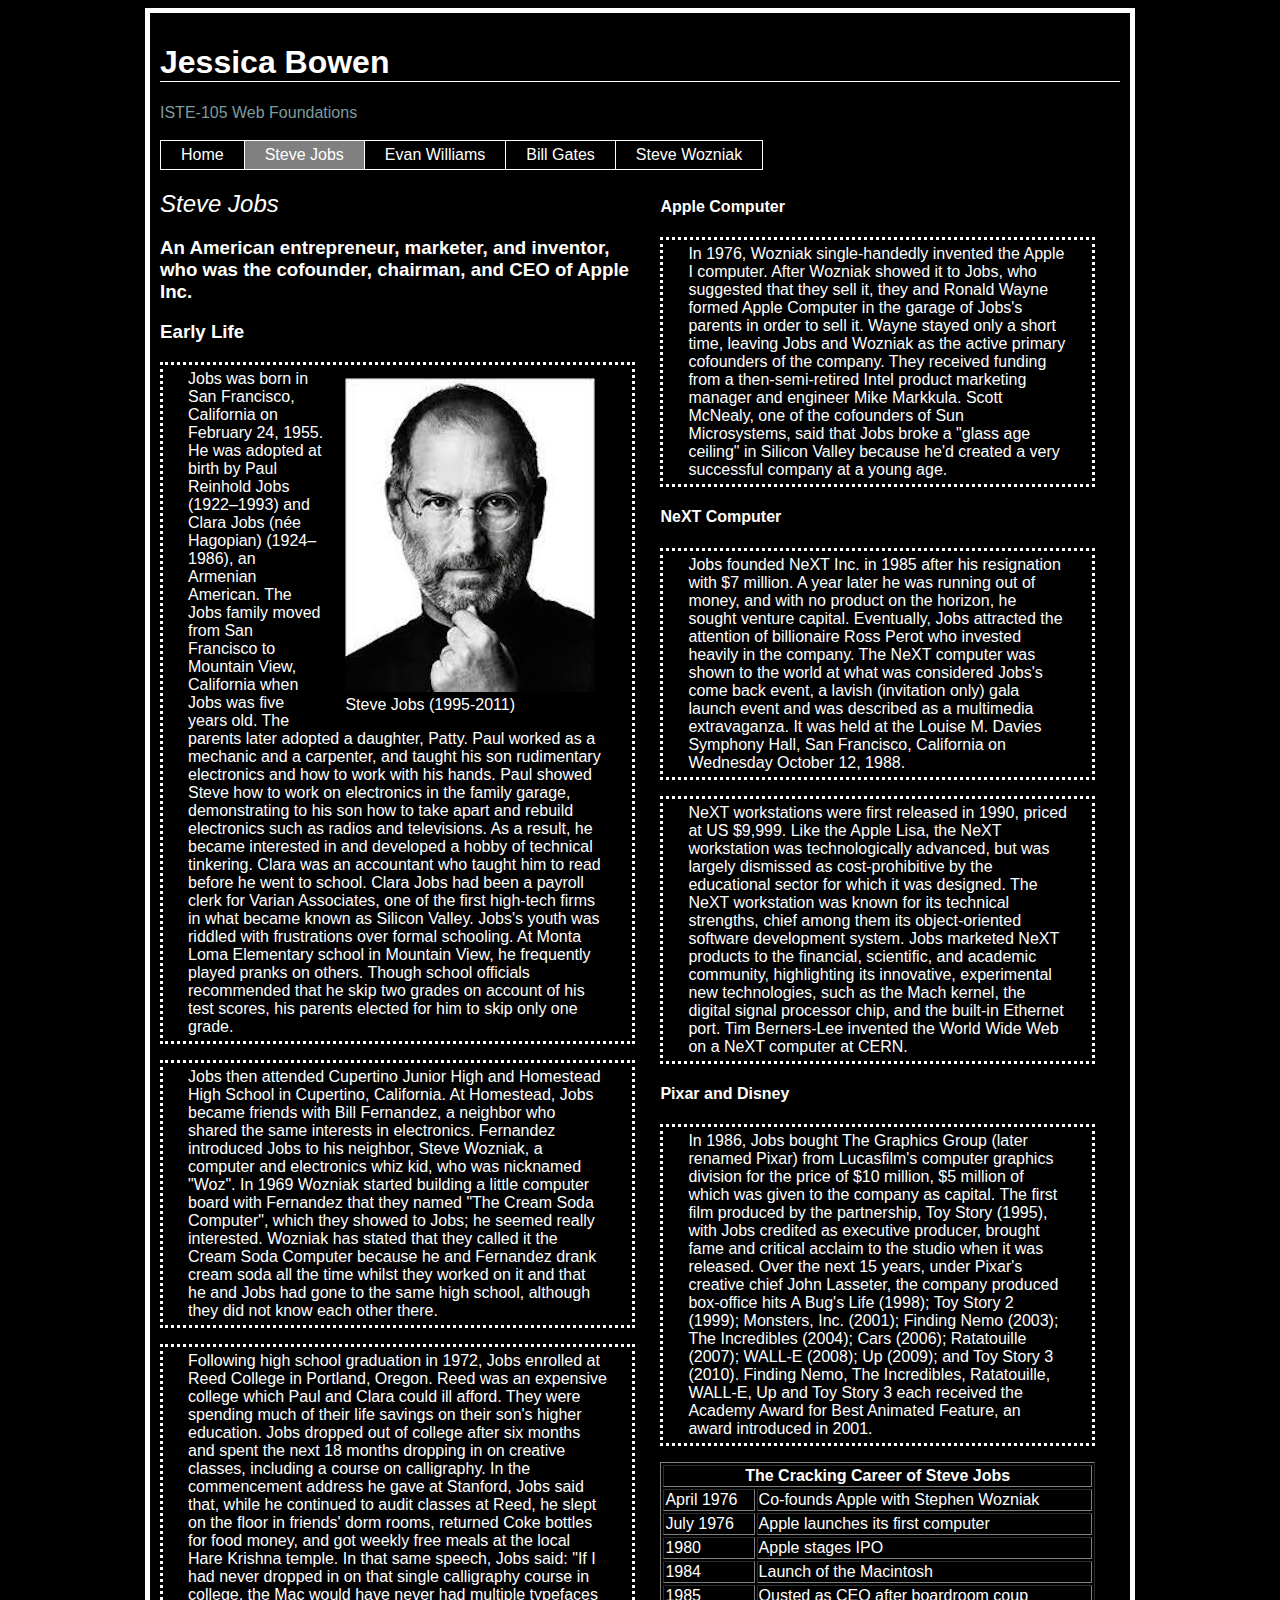
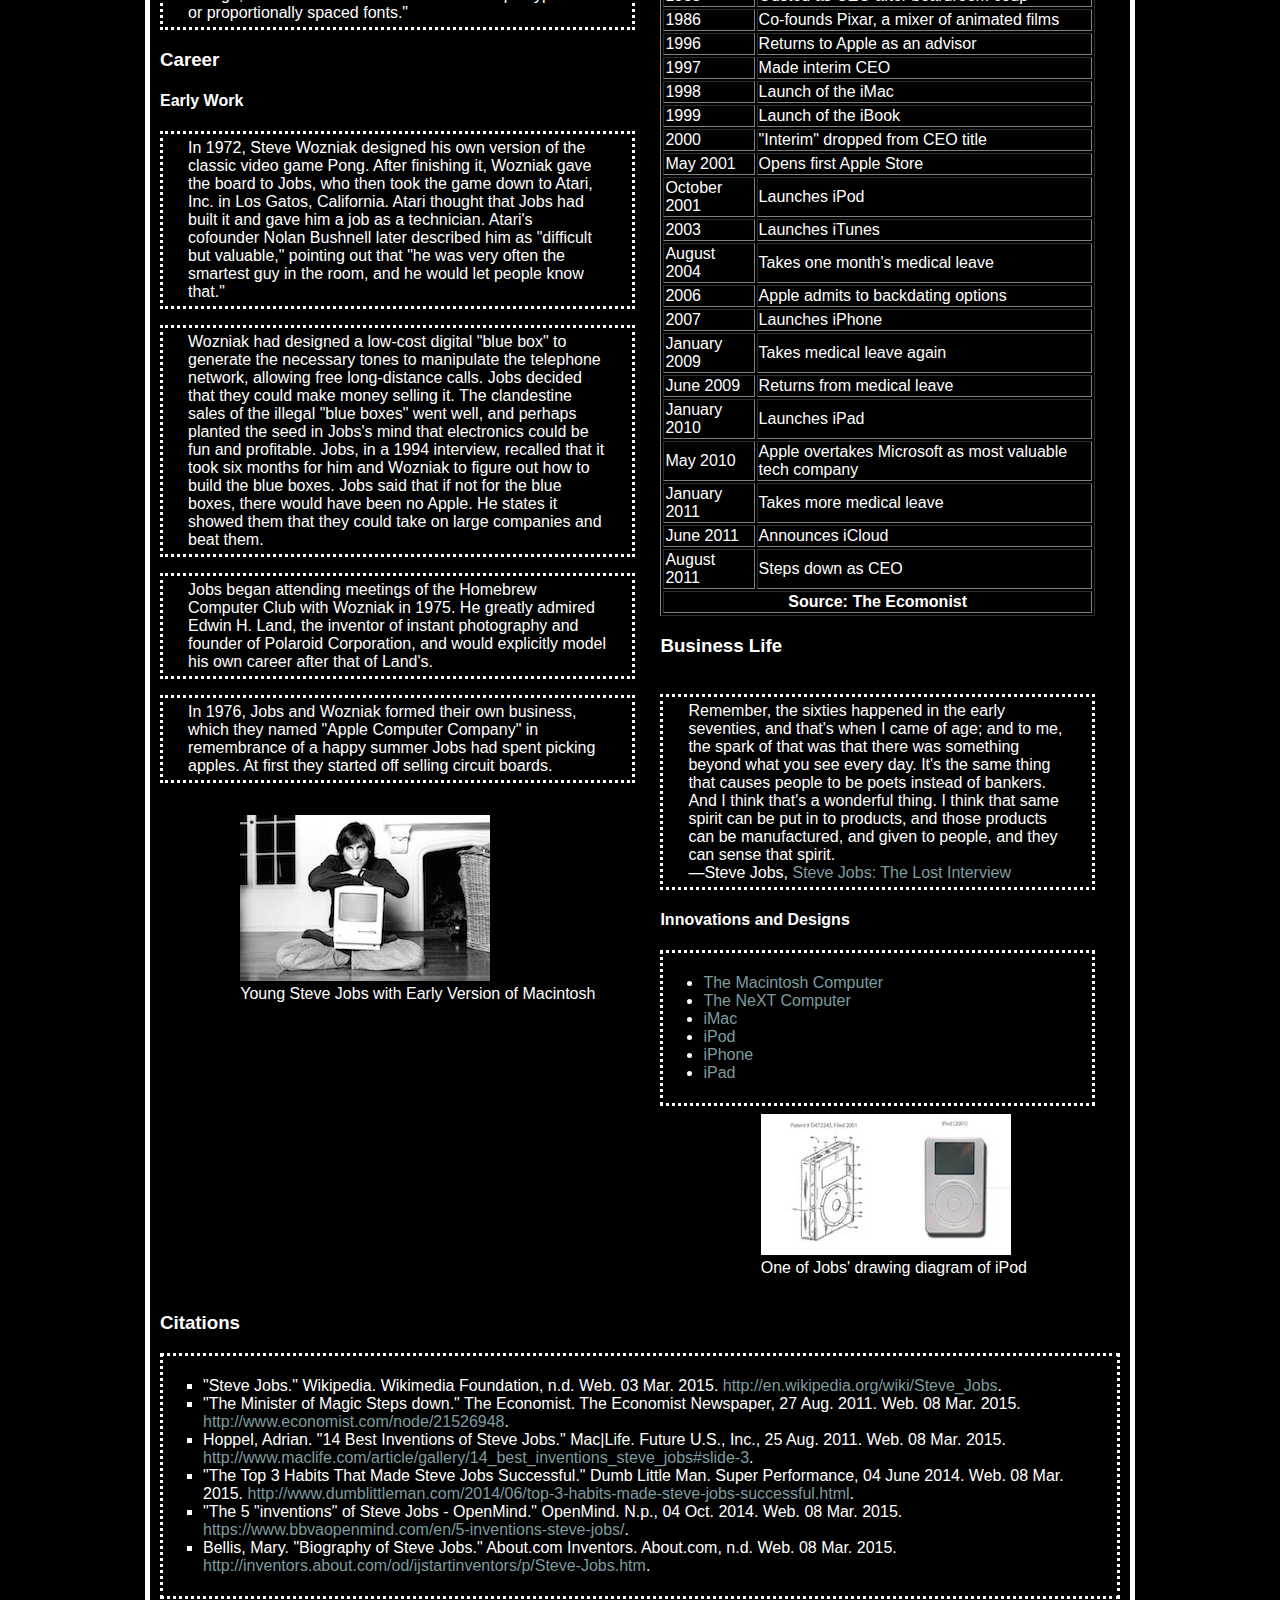
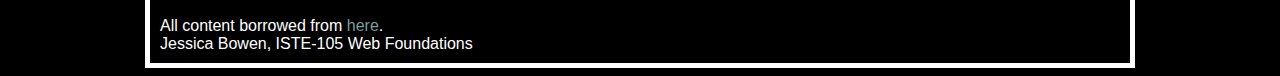
<file: steve_jobs.html>
<!DOCTYPE html>

<html>

	<head>
		<meta charset="utf-8">
		<title>Steve Jobs, Jessica Bowen, ISTE-105 Project 3</title>
		<link rel="stylesheet" href="css/styles.css">
		<link rel="stylesheet" href="css/navigation.css">
	</head>
	
	<body>
		<div class="container">
		
		<header>
			<h1>Jessica Bowen</h1>
			<a href="index.html">ISTE-105 Web Foundations</a>
		</header>
		
		<br>
		
		<nav class="menu">
			<ul>
				<li> <a href="index.html">Home</a> </li>
				<li class="highlighted"> <a href="steve_jobs.html">Steve Jobs</a> </li>
				<li> <a href="evan_williams.html">Evan Williams</a> </li>
				<li> <a href="bill_gates.html">Bill Gates</a> </li>
				<li> <a href="steve_wozniak.html">Steve Wozniak</a> </li>
			</ul>
		</nav>
		
		<article class="story">
			<h2>Steve Jobs</h2>
			<h3>An American entrepreneur, marketer, and inventor, who was the cofounder, chairman, and CEO of Apple Inc.</h3>
			
			<h3>Early Life</h3>
			
			<figure>
				<img src="images/steve_jobs.jpg" alt="Self-Portrait of Steve Jobs">
				<figcaption>Steve Jobs (1995-2011)</figcaption>
			</figure>

				<p>Jobs was born in San Francisco, California on February 24, 1955. He was adopted at birth by Paul Reinhold Jobs (1922–1993) and Clara Jobs (née Hagopian) (1924–1986), an Armenian American. The Jobs family moved from San Francisco to Mountain View, California when Jobs was five years old. The parents later adopted a daughter, Patty. Paul worked as a mechanic and a carpenter, and taught his son rudimentary electronics and how to work with his hands. Paul showed Steve how to work on electronics in the family garage, demonstrating to his son how to take apart and rebuild electronics such as radios and televisions. As a result, he became interested in and developed a hobby of technical tinkering. Clara was an accountant who taught him to read before he went to school. Clara Jobs had been a payroll clerk for Varian Associates, one of the first high-tech firms in what became known as Silicon Valley. Jobs's youth was riddled with frustrations over formal schooling. At Monta Loma Elementary school in Mountain View, he frequently played pranks on others. Though school officials recommended that he skip two grades on account of his test scores, his parents elected for him to skip only one grade.</p>
				<p>Jobs then attended Cupertino Junior High and Homestead High School in Cupertino, California. At Homestead, Jobs became friends with Bill Fernandez, a neighbor who shared the same interests in electronics. Fernandez introduced Jobs to his neighbor, Steve Wozniak, a computer and electronics whiz kid, who was nicknamed "Woz". In 1969 Wozniak started building a little computer board with Fernandez that they named "The Cream Soda Computer", which they showed to Jobs; he seemed really interested. Wozniak has stated that they called it the Cream Soda Computer because he and Fernandez drank cream soda all the time whilst they worked on it and that he and Jobs had gone to the same high school, although they did not know each other there.</p>
				<p>Following high school graduation in 1972, Jobs enrolled at Reed College in Portland, Oregon. Reed was an expensive college which Paul and Clara could ill afford. They were spending much of their life savings on their son's higher education. Jobs dropped out of college after six months and spent the next 18 months dropping in on creative classes, including a course on calligraphy. In the commencement address he gave at Stanford, Jobs said that, while he continued to audit classes at Reed, he slept on the floor in friends' dorm rooms, returned Coke bottles for food money, and got weekly free meals at the local Hare Krishna temple. In that same speech, Jobs said: "If I had never dropped in on that single calligraphy course in college, the Mac would have never had multiple typefaces or proportionally spaced fonts."</p>
				
			<h3>Career</h3>
				<h4>Early Work</h4>
					<p>In 1972, Steve Wozniak designed his own version of the classic video game Pong. After finishing it, Wozniak gave the board to Jobs, who then took the game down to Atari, Inc. in Los Gatos, California. Atari thought that Jobs had built it and gave him a job as a technician. Atari's cofounder Nolan Bushnell later described him as "difficult but valuable," pointing out that "he was very often the smartest guy in the room, and he would let people know that."</p>
					<p>Wozniak had designed a low-cost digital "blue box" to generate the necessary tones to manipulate the telephone network, allowing free long-distance calls. Jobs decided that they could make money selling it. The clandestine sales of the illegal "blue boxes" went well, and perhaps planted the seed in Jobs's mind that electronics could be fun and profitable. Jobs, in a 1994 interview, recalled that it took six months for him and Wozniak to figure out how to build the blue boxes. Jobs said that if not for the blue boxes, there would have been no Apple. He states it showed them that they could take on large companies and beat them.</p>
					<p>Jobs began attending meetings of the Homebrew Computer Club with Wozniak in 1975. He greatly admired Edwin H. Land, the inventor of instant photography and founder of Polaroid Corporation, and would explicitly model his own career after that of Land's.</p>
					<p>In 1976, Jobs and Wozniak formed their own business, which they named "Apple Computer Company" in remembrance of a happy summer Jobs had spent picking apples. At first they started off selling circuit boards.</p>
				
				<figure>
					<img src="images/young_steve_jobs.jpg" alt="Young Steve Jobs">
					<figcaption>Young Steve Jobs with Early Version of Macintosh</figcaption>
				</figure>
		
		</article>
		
		<aside class="story">
				<h4>Apple Computer</h4>
					<p>In 1976, Wozniak single-handedly invented the Apple I computer. After Wozniak showed it to Jobs, who suggested that they sell it, they and Ronald Wayne formed Apple Computer in the garage of Jobs's parents in order to sell it. Wayne stayed only a short time, leaving Jobs and Wozniak as the active primary cofounders of the company. They received funding from a then-semi-retired Intel product marketing manager and engineer Mike Markkula. Scott McNealy, one of the cofounders of Sun Microsystems, said that Jobs broke a "glass age ceiling" in Silicon Valley because he'd created a very successful company at a young age.</p>
					
				<h4>NeXT Computer</h4>
					<p>Jobs founded NeXT Inc. in 1985 after his resignation with $7 million. A year later he was running out of money, and with no product on the horizon, he sought venture capital. Eventually, Jobs attracted the attention of billionaire Ross Perot who invested heavily in the company. The NeXT computer was shown to the world at what was considered Jobs's come back event, a lavish (invitation only) gala launch event  and was described as a multimedia extravaganza. It was held at the Louise M. Davies Symphony Hall, San Francisco, California on Wednesday October 12, 1988.</p>
					<p>NeXT workstations were first released in 1990, priced at US $9,999. Like the Apple Lisa, the NeXT workstation was technologically advanced, but was largely dismissed as cost-prohibitive by the educational sector for which it was designed. The NeXT workstation was known for its technical strengths, chief among them its object-oriented software development system. Jobs marketed NeXT products to the financial, scientific, and academic community, highlighting its innovative, experimental new technologies, such as the Mach kernel, the digital signal processor chip, and the built-in Ethernet port. Tim Berners-Lee invented the World Wide Web on a NeXT computer at CERN.</p>

				<h4>Pixar and Disney</h4>
					<p>In 1986, Jobs bought The Graphics Group (later renamed Pixar) from Lucasfilm's computer graphics division for the price of $10 million, $5 million of which was given to the company as capital. The first film produced by the partnership, Toy Story (1995), with Jobs credited as executive producer, brought fame and critical acclaim to the studio when it was released. Over the next 15 years, under Pixar's creative chief John Lasseter, the company produced box-office hits A Bug's Life (1998); Toy Story 2 (1999); Monsters, Inc. (2001); Finding Nemo (2003); The Incredibles (2004); Cars (2006); Ratatouille (2007); WALL-E (2008); Up (2009); and Toy Story 3 (2010). Finding Nemo, The Incredibles, Ratatouille, WALL-E, Up and Toy Story 3 each received the Academy Award for Best Animated Feature, an award introduced in 2001.</p>
				<table border="1">
					<tr>
						<th colspan="2">The Cracking Career of Steve Jobs</th>
					</tr>
					<tr>
						<td>April 1976</td>
						<td>Co-founds Apple with Stephen Wozniak</td>
					</tr>
					<tr>
						<td>July 1976</td>
						<td>Apple launches its first computer</td>
					</tr>
					<tr>
						<td>1980</td>
						<td>Apple stages IPO</td>
					</tr>
					<tr>
						<td>1984</td>
						<td>Launch of the Macintosh</td>
					</tr>
					<tr>
						<td>1985</td>
						<td>Ousted as CEO after boardroom coup</td>
					</tr>
					<tr>
						<td>1986</td>
						<td>Co-founds Pixar, a mixer of animated films</td>
					</tr>
					<tr>
						<td>1996</td>
						<td>Returns to Apple as an advisor</td>
					</tr>
					<tr>
						<td>1997</td>
						<td>Made interim CEO</td>
					</tr>
					<tr>
						<td>1998</td>
						<td>Launch of the iMac</td>
					</tr>
					<tr>
						<td>1999</td>
						<td>Launch of the iBook</td>
					</tr>
					<tr>
						<td>2000</td>
						<td>"Interim" dropped from CEO title</td>
					</tr>
					<tr>
						<td>May 2001</td>
						<td>Opens first Apple Store</td>
					</tr>
					<tr>
						<td>October 2001</td>
						<td>Launches iPod</td>
					</tr>
					<tr>
						<td>2003</td>
						<td>Launches iTunes</td>
					</tr>
					<tr>
						<td>August 2004</td>
						<td>Takes one month's medical leave</td>
					</tr>
					<tr>
						<td>2006</td>
						<td>Apple admits to backdating options</td>
					</tr>
					<tr>
						<td>2007</td>
						<td>Launches iPhone</td>
					</tr>
					<tr>
						<td>January 2009</td>
						<td>Takes medical leave again</td>
					</tr>
					<tr>
						<td>June 2009</td>
						<td>Returns from medical leave</td>
					</tr>
					<tr>
						<td>January 2010</td>
						<td>Launches iPad</td>
					</tr>
					<tr>
						<td>May 2010</td>
						<td>Apple overtakes Microsoft as most valuable tech company</td>
					</tr>
					<tr>
						<td>January 2011</td>
						<td>Takes more medical leave</td>
					</tr>
					<tr>
						<td>June 2011</td>
						<td>Announces iCloud</td>
					</tr>
					<tr>
						<td>August 2011</td>
						<td>Steps down as CEO</td>
					</tr>
					<tr>
						<th colspan="2">Source: The Ecomonist</th>
					</tr>
				</table>
				
			<h3>Business Life</h3>
				<br>
				<p>Remember, the sixties happened in the early seventies, and that's when I came of age; and to me, the spark of that was that there was something beyond what you see every day. It's the same thing that causes people to be poets instead of bankers. And I think that's a wonderful thing. I think that same spirit can be put in to products, and those products can be manufactured, and given to people, and they can sense that spirit.<br> —Steve Jobs, <a href="http://en.wikipedia.org/wiki/Triumph_of_the_Nerds#Steve_Jobs:_The_Lost_Interview" target="blank">Steve Jobs: The Lost Interview</a> </p>			
	
			<h4>Innovations and Designs</h4>
				<section>
				<ul>
					<li> <a href="http://en.wikipedia.org/wiki/Steve_Jobs#The_Macintosh_Computer" target="_blank">The Macintosh Computer</a> </li>
					<li> <a href="http://en.wikipedia.org/wiki/Steve_Jobs#The_NeXT_Computer" target="_blank">The NeXT Computer</a> </li>
					<li> <a href="http://en.wikipedia.org/wiki/steve_Jobs#iMac" target="blank">iMac</a> </li>
					<li> <a href="http://en.wikipedia.org/wiki/steve_Jobs#iPod" target="blank">iPod</a> </li>
					<li> <a href="http://en.wikipedia.org/wiki/steve_Jobs#iPhone" target="blank">iPhone</a> </li>
					<li> <a href="http://en.wikipedia.org/wiki/IPad" target="blank">iPad</a> </li>
				</ul>
								
			<figure>
				<img src="images/ipod.jpg" alt="iPod">
				<figcaption>One of Jobs' drawing diagram of iPod</figcaption>
			</figure>
				
				</section>
				
		</aside>
		
		<footer>
			
			<h3>Citations</h3>
				 <section>
				 <ul style="list-style-type:square">
				 	<li>"Steve Jobs." Wikipedia. Wikimedia Foundation, n.d. Web. 03 Mar. 2015. <a href="http://en.wikipedia.org/wiki/Steve_Jobs" target="blank">http://en.wikipedia.org/wiki/Steve_Jobs</a>.</li>
				 	<li>"The Minister of Magic Steps down." The Economist. The Economist Newspaper, 27 Aug. 2011. Web. 08 Mar. 2015. <a href="http://www.economist.com/node/21526948" target="blank">http://www.economist.com/node/21526948</a>.</li>
				 	<li>Hoppel, Adrian. "14 Best Inventions of Steve Jobs." Mac|Life. Future U.S., Inc., 25 Aug. 2011. Web. 08 Mar. 2015. <a href="http://www.maclife.com/article/gallery/14_best_inventions_steve_jobs#slide-3" target="blank">http://www.maclife.com/article/gallery/14_best_inventions_steve_jobs#slide-3</a>.</li>
				 	<li>"The Top 3 Habits That Made Steve Jobs Successful." Dumb Little Man. Super Performance, 04 June 2014. Web. 08 Mar. 2015. <a href="http://www.dumblittleman.com/2014/06/top-3-habits-made-steve-jobs-successful.html" target="blank">http://www.dumblittleman.com/2014/06/top-3-habits-made-steve-jobs-successful.html</a>.</li>
				 	<li>"The 5 "inventions" of Steve Jobs - OpenMind." OpenMind. N.p., 04 Oct. 2014. Web. 08 Mar. 2015. <a href="https://www.bbvaopenmind.com/en/5-inventions-steve-jobs/" target="blank">https://www.bbvaopenmind.com/en/5-inventions-steve-jobs/</a>.</li>
				 	<li>Bellis, Mary. "Biography of Steve Jobs." About.com Inventors. About.com, n.d. Web. 08 Mar. 2015. <a href="http://inventors.about.com/od/ijstartinventors/p/Steve-Jobs.htm" target="blank">http://inventors.about.com/od/ijstartinventors/p/Steve-Jobs.htm</a>.</li>
				 </ul>
				 </section>
				 
				 <br>
				 All content borrowed from <a href="http://people.rit.edu/jrb9503/105/project2/index.html">here</a>. <br>
				 Jessica Bowen, ISTE-105 Web Foundations

		</footer>
	
	</div>

<script>
  (function(i,s,o,g,r,a,m){i['GoogleAnalyticsObject']=r;i[r]=i[r]||function(){
  (i[r].q=i[r].q||[]).push(arguments)},i[r].l=1*new Date();a=s.createElement(o),
  m=s.getElementsByTagName(o)[0];a.async=1;a.src=g;m.parentNode.insertBefore(a,m)
  })(window,document,'script','//www.google-analytics.com/analytics.js','ga');

  ga('create', 'UA-62768015-1', 'auto');
  ga('send', 'pageview');

</script>
	
	</body>
	
</html>
</file>
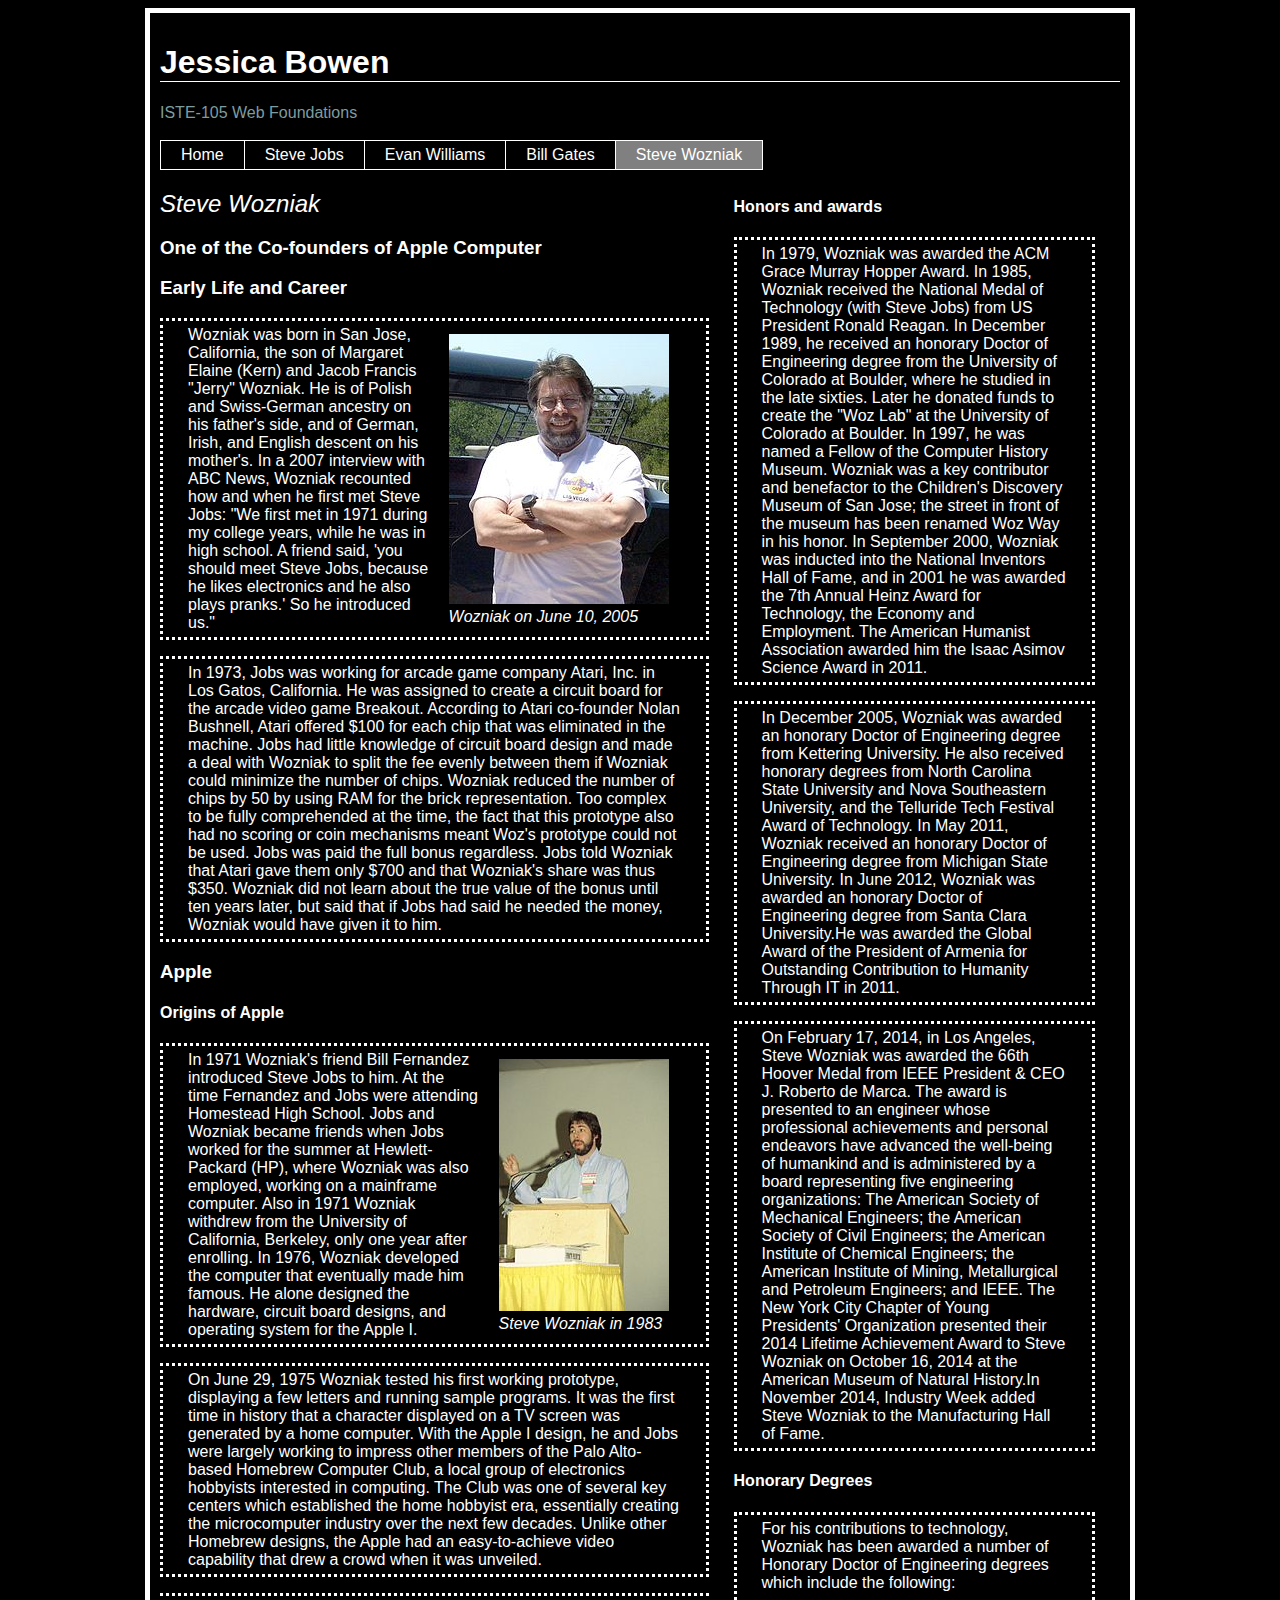
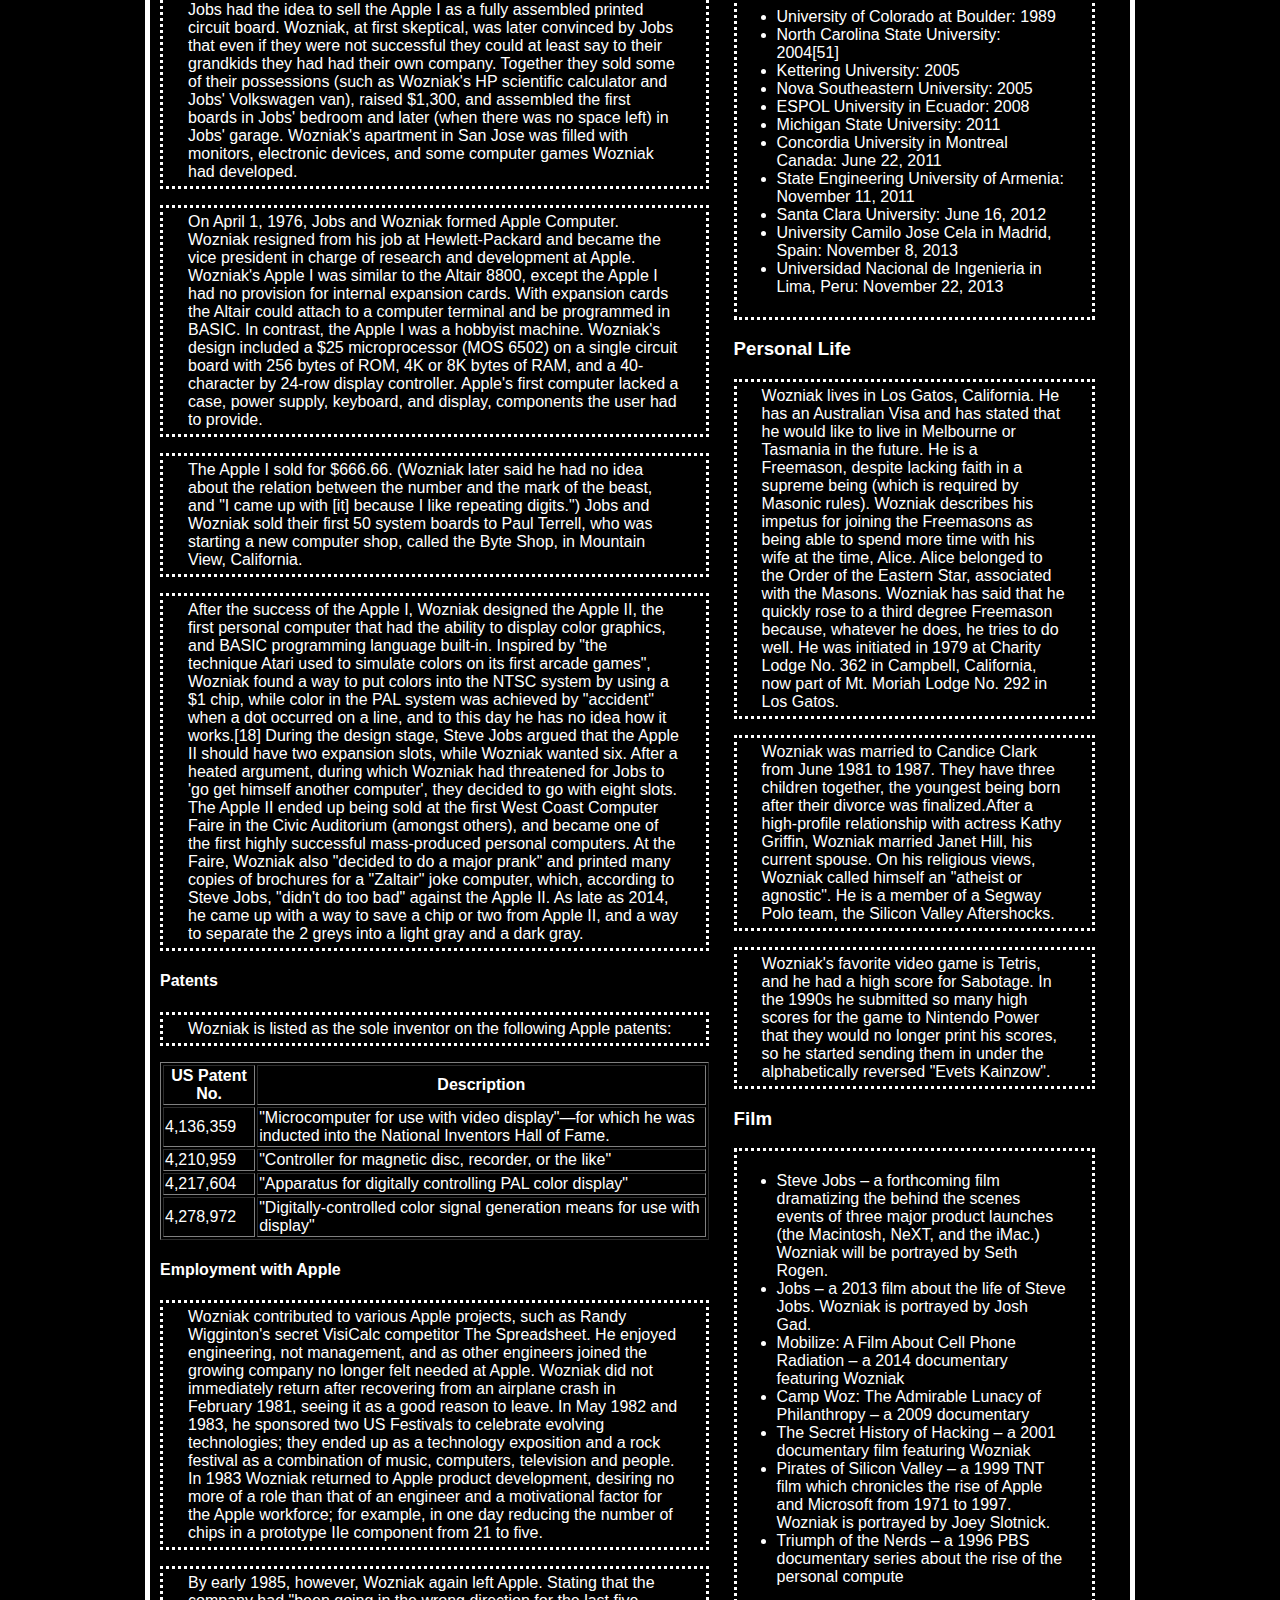
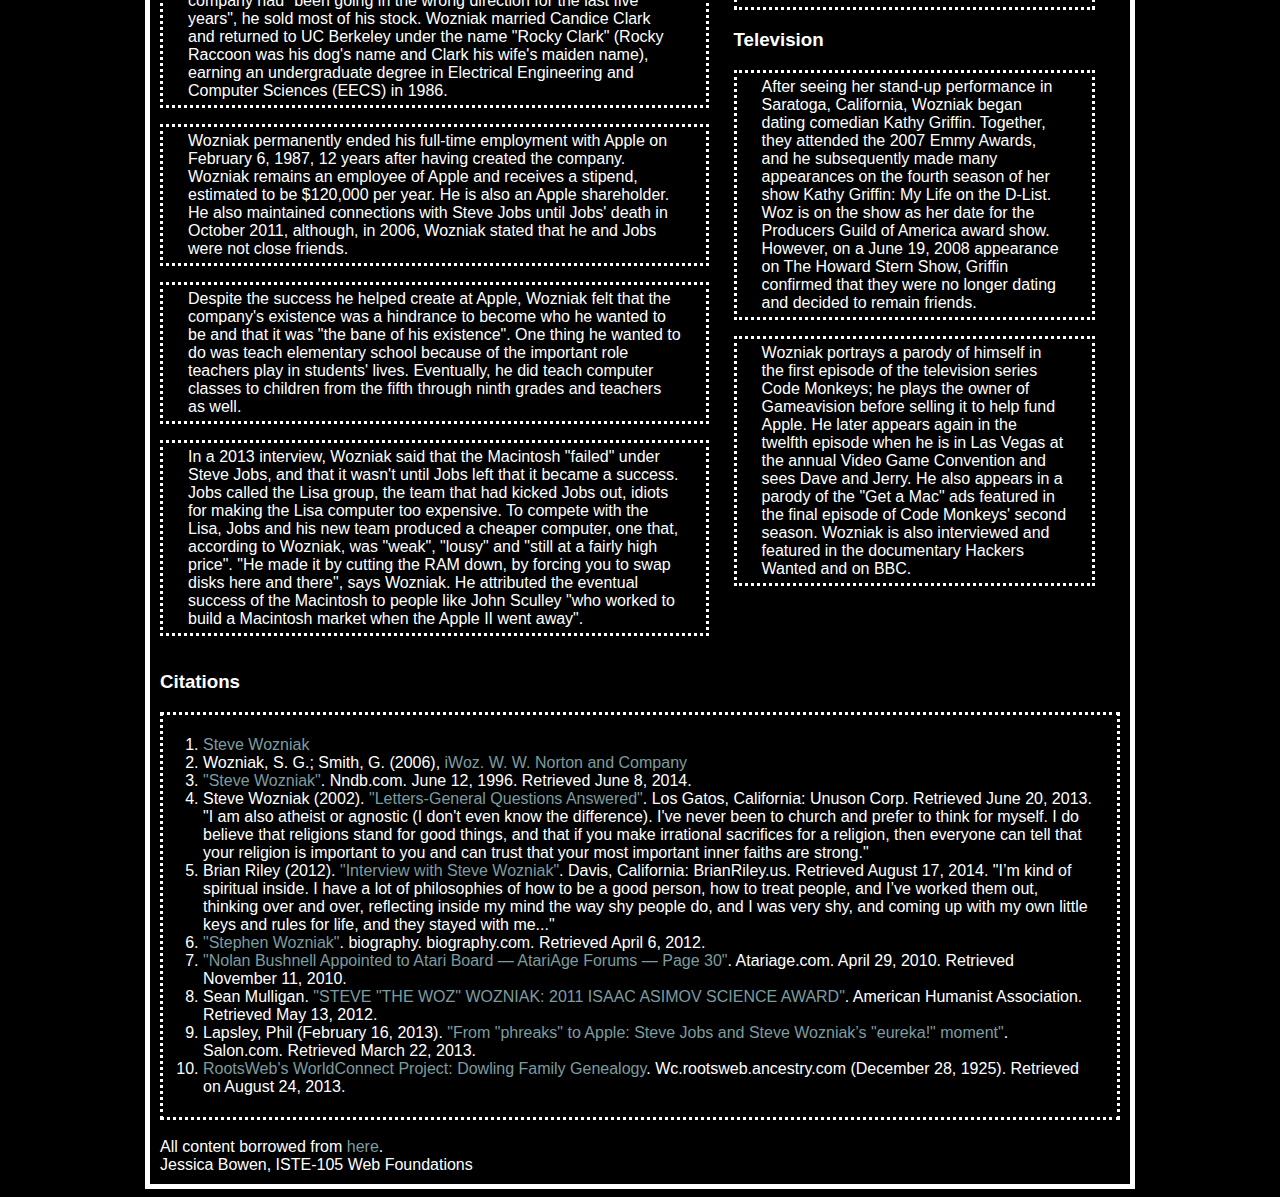
<file: steve_wozniak.html>
<!DOCTYPE html>

<html>

	<head>
		<meta charset="utf-8">
		<title>Evan Williams, Jessica Bowen, ISTE-105 Project 3</title>
		<link rel="stylesheet" href="css/styles.css">
		<link rel="stylesheet" href="css/navigation.css">
	</head>
	
	<body>
		<div class="container">
		
		<header>
			<h1>Jessica Bowen</h1>
			<a href="index.html">ISTE-105 Web Foundations</a>
		</header>
		
		<br>
		
		<nav class="menu">
			<ul>
				<li> <a href="index.html">Home</a> </li>
				<li> <a href="steve_jobs.html">Steve Jobs</a> </li>
				<li> <a href="evan_williams.html">Evan Williams</a> </li>
				<li> <a href="bill_gates.html">Bill Gates</a> </li>
				<li class="highlighted"> <a href="steve_wozniak.html">Steve Wozniak</a> </li>
			</ul>
		</nav>
		
		<article class="story">
			
			<h2>Steve Wozniak</h2>
			<h3>One of the Co-founders of Apple Computer</h3>

			<h3>Early Life and Career</h3>
				
				<figure>
					<img src="images/steve.jpg" alt="steve">
					<figcaption><em>Wozniak on June 10, 2005</em></figcaption>
				</figure>
				
				<p>Wozniak was born in San Jose, California, the son of Margaret Elaine (Kern) and Jacob Francis "Jerry" Wozniak. He is of Polish and Swiss-German ancestry on his father's side, and of German, Irish, and English descent on his mother's. In a 2007 interview with ABC News, Wozniak recounted how and when he first met Steve Jobs: "We first met in 1971 during my college years, while he was in high school. A friend said, 'you should meet Steve Jobs, because he likes electronics and he also plays pranks.' So he introduced us."</p>
				
				<p>In 1973, Jobs was working for arcade game company Atari, Inc. in Los Gatos, California. He was assigned to create a circuit board for the arcade video game Breakout. According to Atari co-founder Nolan Bushnell, Atari offered $100 for each chip that was eliminated in the machine. Jobs had little knowledge of circuit board design and made a deal with Wozniak to split the fee evenly between them if Wozniak could minimize the number of chips. Wozniak reduced the number of chips by 50 by using RAM for the brick representation. Too complex to be fully comprehended at the time, the fact that this prototype also had no scoring or coin mechanisms meant Woz's prototype could not be used. Jobs was paid the full bonus regardless. Jobs told Wozniak that Atari gave them only $700 and that Wozniak's share was thus $350. Wozniak did not learn about the true value of the bonus until ten years later, but said that if Jobs had said he needed the money, Wozniak would have given it to him.</p>
				
			<h3>Apple</h3>
			
				<h4>Origins of Apple</h4>
				
				<figure>
					<img src="images/wozniak.jpg" alt="woz">
					<figcaption><em>Steve Wozniak in 1983</em></figcaption>
				</figure>
				
				<p>In 1971 Wozniak's friend Bill Fernandez introduced Steve Jobs to him. At the time Fernandez and Jobs were attending Homestead High School. Jobs and Wozniak became friends when Jobs worked for the summer at Hewlett-Packard (HP), where Wozniak was also employed, working on a mainframe computer. Also in 1971 Wozniak withdrew from the University of California, Berkeley, only one year after enrolling. In 1976, Wozniak developed the computer that eventually made him famous. He alone designed the hardware, circuit board designs, and operating system for the Apple I.</p>
				
				<p>On June 29, 1975 Wozniak tested his first working prototype, displaying a few letters and running sample programs. It was the first time in history that a character displayed on a TV screen was generated by a home computer. With the Apple I design, he and Jobs were largely working to impress other members of the Palo Alto-based Homebrew Computer Club, a local group of electronics hobbyists interested in computing. The Club was one of several key centers which established the home hobbyist era, essentially creating the microcomputer industry over the next few decades. Unlike other Homebrew designs, the Apple had an easy-to-achieve video capability that drew a crowd when it was unveiled.</p>
				
				<p>Jobs had the idea to sell the Apple I as a fully assembled printed circuit board. Wozniak, at first skeptical, was later convinced by Jobs that even if they were not successful they could at least say to their grandkids they had had their own company. Together they sold some of their possessions (such as Wozniak's HP scientific calculator and Jobs' Volkswagen van), raised $1,300, and assembled the first boards in Jobs' bedroom and later (when there was no space left) in Jobs' garage. Wozniak's apartment in San Jose was filled with monitors, electronic devices, and some computer games Wozniak had developed.</p>
				
				<p>On April 1, 1976, Jobs and Wozniak formed Apple Computer. Wozniak resigned from his job at Hewlett-Packard and became the vice president in charge of research and development at Apple. Wozniak's Apple I was similar to the Altair 8800, except the Apple I had no provision for internal expansion cards. With expansion cards the Altair could attach to a computer terminal and be programmed in BASIC. In contrast, the Apple I was a hobbyist machine. Wozniak's design included a $25 microprocessor (MOS 6502) on a single circuit board with 256 bytes of ROM, 4K or 8K bytes of RAM, and a 40-character by 24-row display controller. Apple's first computer lacked a case, power supply, keyboard, and display, components the user had to provide.</p>
				
				<p>The Apple I sold for $666.66. (Wozniak later said he had no idea about the relation between the number and the mark of the beast, and "I came up with [it] because I like repeating digits.") Jobs and Wozniak sold their first 50 system boards to Paul Terrell, who was starting a new computer shop, called the Byte Shop, in Mountain View, California.</p>
				
				<p>After the success of the Apple I, Wozniak designed the Apple II, the first personal computer that had the ability to display color graphics, and BASIC programming language built-in. Inspired by "the technique Atari used to simulate colors on its first arcade games", Wozniak found a way to put colors into the NTSC system by using a $1 chip, while color in the PAL system was achieved by "accident" when a dot occurred on a line, and to this day he has no idea how it works.[18] During the design stage, Steve Jobs argued that the Apple II should have two expansion slots, while Wozniak wanted six. After a heated argument, during which Wozniak had threatened for Jobs to 'go get himself another computer', they decided to go with eight slots. The Apple II ended up being sold at the first West Coast Computer Faire in the Civic Auditorium (amongst others), and became one of the first highly successful mass-produced personal computers. At the Faire, Wozniak also "decided to do a major prank" and printed many copies of brochures for a "Zaltair" joke computer, which, according to Steve Jobs, "didn't do too bad" against the Apple II. As late as 2014, he came up with a way to save a chip or two from Apple II, and a way to separate the 2 greys into a light gray and a dark gray.</p>

		<h4>Patents</h4>

			<p>Wozniak is listed as the sole inventor on the following Apple patents:</p>

			<table border="1">
		  	<tr>
		    	<th>US Patent No.</th>
		    	<th>Description</th>
		  	</tr>
		  	<tr>
		    	<td>4,136,359</td>
		    	<td>"Microcomputer for use with video display"—for which he was inducted into the National Inventors Hall of Fame.</td>
		  	</tr>
		  	<tr>
		    	<td>4,210,959</td>
		    	<td>"Controller for magnetic disc, recorder, or the like"</td>
		  	</tr>
		  	<tr>
		    	<td>4,217,604</td>
		    	<td>"Apparatus for digitally controlling PAL color display"</td>
		  	</tr>
		  	<tr>
		    	<td>4,278,972</td>
		    	<td>"Digitally-controlled color signal generation means for use with display"</td>
		  	</tr>

		</table> <!--.W3SCHOOL SAYS The border attribute is not supported in HTML5. Use CSS instead-->

		<h4>Employment with Apple</h4>
		
			<p>Wozniak contributed to various Apple projects, such as Randy Wigginton's secret VisiCalc competitor The Spreadsheet. He enjoyed engineering, not management, and as other engineers joined the growing company no longer felt needed at Apple. Wozniak did not immediately return after recovering from an airplane crash in February 1981, seeing it as a good reason to leave. In May 1982 and 1983, he sponsored two US Festivals to celebrate evolving technologies; they ended up as a technology exposition and a rock festival as a combination of music, computers, television and people. In 1983 Wozniak returned to Apple product development, desiring no more of a role than that of an engineer and a motivational factor for the Apple workforce; for example, in one day reducing the number of chips in a prototype IIe component from 21 to five.</p>
			
			<p>By early 1985, however, Wozniak again left Apple. Stating that the company had "been going in the wrong direction for the last five years", he sold most of his stock. Wozniak married Candice Clark and returned to UC Berkeley under the name "Rocky Clark" (Rocky Raccoon was his dog's name and Clark his wife's maiden name), earning an undergraduate degree in Electrical Engineering and Computer Sciences (EECS) in 1986.</p>
			
			<p>Wozniak permanently ended his full-time employment with Apple on February 6, 1987, 12 years after having created the company. Wozniak remains an employee of Apple and receives a stipend, estimated to be $120,000 per year. He is also an Apple shareholder. He also maintained connections with Steve Jobs until Jobs' death in October 2011, although, in 2006, Wozniak stated that he and Jobs were not close friends.</p>
			
			<p>Despite the success he helped create at Apple, Wozniak felt that the company's existence was a hindrance to become who he wanted to be and that it was "the bane of his existence". One thing he wanted to do was teach elementary school because of the important role teachers play in students' lives. Eventually, he did teach computer classes to children from the fifth through ninth grades and teachers as well.</p>
			
			<p>In a 2013 interview, Wozniak said that the Macintosh "failed" under Steve Jobs, and that it wasn't until Jobs left that it became a success. Jobs called the Lisa group, the team that had kicked Jobs out, idiots for making the Lisa computer too expensive. To compete with the Lisa, Jobs and his new team produced a cheaper computer, one that, according to Wozniak, was "weak", "lousy" and "still at a fairly high price". "He made it by cutting the RAM down, by forcing you to swap disks here and there", says Wozniak. He attributed the eventual success of the Macintosh to people like John Sculley "who worked to build a Macintosh market when the Apple II went away".</p>
 		
	</article>
	
	<aside class="story">
		
		<h4>Honors and awards</h4>
		
			<p>In 1979, Wozniak was awarded the ACM Grace Murray Hopper Award. In 1985, Wozniak received the National Medal of Technology (with Steve Jobs) from US President Ronald Reagan. In December 1989, he received an honorary Doctor of Engineering degree from the University of Colorado at Boulder, where he studied in the late sixties. Later he donated funds to create the "Woz Lab" at the University of Colorado at Boulder. In 1997, he was named a Fellow of the Computer History Museum. Wozniak was a key contributor and benefactor to the Children's Discovery Museum of San Jose; the street in front of the museum has been renamed Woz Way in his honor. In September 2000, Wozniak was inducted into the National Inventors Hall of Fame, and in 2001 he was awarded the 7th Annual Heinz Award for Technology, the Economy and Employment. The American Humanist Association awarded him the Isaac Asimov Science Award in 2011.</p>
			
			<p>In December 2005, Wozniak was awarded an honorary Doctor of Engineering degree from Kettering University. He also received honorary degrees from North Carolina State University and Nova Southeastern University, and the Telluride Tech Festival Award of Technology. In May 2011, Wozniak received an honorary Doctor of Engineering degree from Michigan State University. In June 2012, Wozniak was awarded an honorary Doctor of Engineering degree from Santa Clara University.He was awarded the Global Award of the President of Armenia for Outstanding Contribution to Humanity Through IT in 2011.</p>
			
			<p>On February 17, 2014, in Los Angeles, Steve Wozniak was awarded the 66th Hoover Medal from IEEE President & CEO J. Roberto de Marca. The award is presented to an engineer whose professional achievements and personal endeavors have advanced the well-being of humankind and is administered by a board representing five engineering organizations: The American Society of Mechanical Engineers; the American Society of Civil Engineers; the American Institute of Chemical Engineers; the American Institute of Mining, Metallurgical and Petroleum Engineers; and IEEE. The New York City Chapter of Young Presidents' Organization presented their 2014 Lifetime Achievement Award to Steve Wozniak on October 16, 2014 at the American Museum of Natural History.In November 2014, Industry Week added Steve Wozniak to the Manufacturing Hall of Fame.</p>
		<h4>Honorary Degrees</h4>
			<section>
			
			For his contributions to technology, Wozniak has been awarded a number of Honorary Doctor of Engineering degrees which include the following:
						
			<ul>
				<li>University of Colorado at Boulder: 1989</li>
				<li> North Carolina State University: 2004[51]</li>
				<li> Kettering University: 2005</li>
				<li>Nova Southeastern University: 2005</li>
				<li>ESPOL University in Ecuador: 2008</li>
				<li>Michigan State University: 2011</li>
				<li>Concordia University in Montreal Canada: June 22, 2011</li>
				<li>State Engineering University of Armenia: November 11, 2011</li>
				<li>Santa Clara University: June 16, 2012</li>
				<li>University Camilo Jose Cela in Madrid, Spain: November 8, 2013</li>
				<li>Universidad Nacional de Ingenieria in Lima, Peru: November 22, 2013</li>
    		</ul>
    		</section>
		<h3>Personal Life</h3>
		
			<p>Wozniak lives in Los Gatos, California. He has an Australian Visa and has stated that he would like to live in Melbourne or Tasmania in the future. He is a Freemason, despite lacking faith in a supreme being (which is required by Masonic rules). Wozniak describes his impetus for joining the Freemasons as being able to spend more time with his wife at the time, Alice. Alice belonged to the Order of the Eastern Star, associated with the Masons. Wozniak has said that he quickly rose to a third degree Freemason because, whatever he does, he tries to do well. He was initiated in 1979 at Charity Lodge No. 362 in Campbell, California, now part of Mt. Moriah Lodge No. 292 in Los Gatos.</p>
			
			<p>Wozniak was married to Candice Clark from June 1981 to 1987. They have three children together, the youngest being born after their divorce was finalized.After a high-profile relationship with actress Kathy Griffin, Wozniak married Janet Hill, his current spouse. On his religious views, Wozniak called himself an "atheist or agnostic". He is a member of a Segway Polo team, the Silicon Valley Aftershocks.</p>
			
			<p>Wozniak's favorite video game is Tetris, and he had a high score for Sabotage. In the 1990s he submitted so many high scores for the game to Nintendo Power that they would no longer print his scores, so he started sending them in under the alphabetically reversed "Evets Kainzow".</p>
			
		<h3>Film</h3>
			<section>
				<ul>
					<li>Steve Jobs – a forthcoming film dramatizing the behind the scenes events of three major product launches (the Macintosh, NeXT, and the iMac.) Wozniak will be portrayed by Seth Rogen.</li>
					<li>Jobs – a 2013 film about the life of Steve Jobs. Wozniak is portrayed by Josh Gad.</li>
					<li>Mobilize: A Film About Cell Phone Radiation – a 2014 documentary featuring Wozniak</li>
					<li>Camp Woz: The Admirable Lunacy of Philanthropy – a 2009 documentary</li>
					<li>The Secret History of Hacking – a 2001 documentary film featuring Wozniak</li>
					<li>Pirates of Silicon Valley – a 1999 TNT film which chronicles the rise of Apple and Microsoft from 1971 to 1997. Wozniak is portrayed by Joey Slotnick.</li>
					<li>Triumph of the Nerds – a 1996 PBS documentary series about the rise of the personal compute</li>
				</ul>
			</section>

		<h3>Television</h3>
			
			<p>After seeing her stand-up performance in Saratoga, California, Wozniak began dating comedian Kathy Griffin. Together, they attended the 2007 Emmy Awards, and he subsequently made many appearances on the fourth season of her show Kathy Griffin: My Life on the D-List. Woz is on the show as her date for the Producers Guild of America award show. However, on a June 19, 2008 appearance on The Howard Stern Show, Griffin confirmed that they were no longer dating and decided to remain friends.</p>

			<p>Wozniak portrays a parody of himself in the first episode of the television series Code Monkeys; he plays the owner of Gameavision before selling it to help fund Apple. He later appears again in the twelfth episode when he is in Las Vegas at the annual Video Game Convention and sees Dave and Jerry. He also appears in a parody of the "Get a Mac" ads featured in the final episode of Code Monkeys' second season. Wozniak is also interviewed and featured in the documentary Hackers Wanted and on BBC.</p>

	</aside>
	
	<footer>
		<h3>Citations</h3>
			
			<section>
			
			<ol>
				<li><a href="http://en.wikipedia.org/wiki/Steve_Wozniak">Steve Wozniak</a></li>
				<li>Wozniak, S. G.; Smith, G. (2006), <a href="http://en.wikipedia.org/wiki/W._W._Norton_%26_Company">iWoz. W. W. Norton and Company</a></li>
				<li><a href="http://www.nndb.com/people/519/000023450/#FN1">"Steve Wozniak"</a>. Nndb.com. June 12, 1996. Retrieved June 8, 2014.</li>
				<li>Steve Wozniak (2002). <a href="http://archive.woz.org/letters/general/72.html">"Letters-General Questions Answered"</a>. Los Gatos, California: Unuson Corp. Retrieved June 20, 2013. "I am also atheist or agnostic (I don't even know the difference). I've never been to church and prefer to think for myself. I do believe that religions stand for good things, and that if you make irrational sacrifices for a religion, then everyone can tell that your religion is important to you and can trust that your most important inner faiths are strong."</li>
				<li>Brian Riley (2012). <a href="http://brianriley.us/interview_with_steve_wozniak.html">"Interview with Steve Wozniak"</a>. Davis, California: BrianRiley.us. Retrieved August 17, 2014. "I’m kind of spiritual inside. I have a lot of philosophies of how to be a good person, how to treat people, and I’ve worked them out, thinking over and over, reflecting inside my mind the way shy people do, and I was very shy, and coming up with my own little keys and rules for life, and they stayed with me..."</li>
				<li><a href="http://www.biography.com/people/stephen-wozniak-9537334">"Stephen Wozniak"</a>. biography. biography.com. Retrieved April 6, 2012.</li>
				<li><a href="http://www.atariage.com/forums/topic/161774-nolan-bushnell-appointed-to-atari-board/page__view__findpost__p__2001071">"Nolan Bushnell Appointed to Atari Board — AtariAge Forums — Page 30"</a>. Atariage.com. April 29, 2010. Retrieved November 11, 2010.</li>
				<li>Sean Mulligan. <a href="http://www.americanhumanist.org/HNN/details/2011-03-steve-the-woz-wozniak-2011-isaac-asimov-science-awar">"STEVE "THE WOZ" WOZNIAK: 2011 ISAAC ASIMOV SCIENCE AWARD"</a>. American Humanist Association. Retrieved May 13, 2012.</li>
				<li>Lapsley, Phil (February 16, 2013). <a href="http://www.salon.com/2013/02/16/from_phreaks_to_apple_steve_jobs_and_steve_wozniaks_eureka_moment/">"From "phreaks" to Apple: Steve Jobs and Steve Wozniak’s "eureka!" moment"</a>. Salon.com. Retrieved March 22, 2013.</li>
				<li><a href="http://wc.rootsweb.ancestry.com/cgi-bin/igm.cgi?op=GETdb=dowfam3id=I191909">RootsWeb's WorldConnect Project: Dowling Family Genealogy</a>. Wc.rootsweb.ancestry.com (December 28, 1925). Retrieved on August 24, 2013.</li>
			</ol>
			
			</section>
			
			<br>
				
			All content borrowed from <a href="http://people.rit.edu/pxv9956/105/project1/start.html">here</a>.
			
			<br>
			Jessica Bowen, ISTE-105 Web Foundations
			
		</footer>
	
	</div>
	
	</body>
	
</html>
</file>
<file: css/styles.css>
body {
	background-color: #000000;
	color: #FFFFFF;
	font-family: Arial, Helvetica, sans-serif;
}

h1 {
	color: #FFFFFF;
	border-bottom: 1px solid #FFFFFF;
}

h2 {
	font-style: italic;
	font-weight: normal;
	margin-bottom: 0px;
}

p {
	margin-top: 0;
}

figure {
	float: right;
	margin-left: 20px;
}

ol, ul {
	padding-left: 15px;
}

a {
	color: #7D9C9F;
	text-decoration: none;
}

a:hover {
	color: #AD235E;
}

article, aside {
	display: table-cell;
}

article {
	width: 40%;
}

aside {
	width: 30%;
}

div {
    width: 320px;
    padding: 10px;
    border: 5px solid white;
    margin: 0px;
}

p {
    border-top-style: dotted;
    border-right-style: dotted;
    border-bottom-style: dotted;
    border-left-style: dotted;
}

p {
    padding-top: 5px;
    padding-right: 25px;
    padding-left: 25px;
    padding-bottom: 5px;
}

section {
	border-top-style: dotted;
    border-right-style: dotted;
    border-bottom-style: dotted;
    border-left-style: dotted;
}

section {
    padding-top: 5px;
    padding-right: 25px;
    padding-left: 25px;
    padding-bottom: 5px;
}

aside {
    padding-right: 25px;
    padding-left: 25px;
}

.container {
	margin: 0 auto;
	width: 80%;
	max-width: 960px;
}
</file>
<file: css/navigation.css>
.menu ul {
	margin: 0;
	padding-left: 0;
	list-style-type: none;
}

.menu li {
	border: 1px solid white;
}

.menu a:hover {
	color: black;
	background-color: #333333;
}

.menu a {
	color: white;
	display: block;
	padding: 5px 20px;
}

.menu li {
	display: table-cell;
}

.menu ul { 
	border-collapse: collapse;
}

.highlighted {
    background-color: gray;
    color: white;
}
</file>
